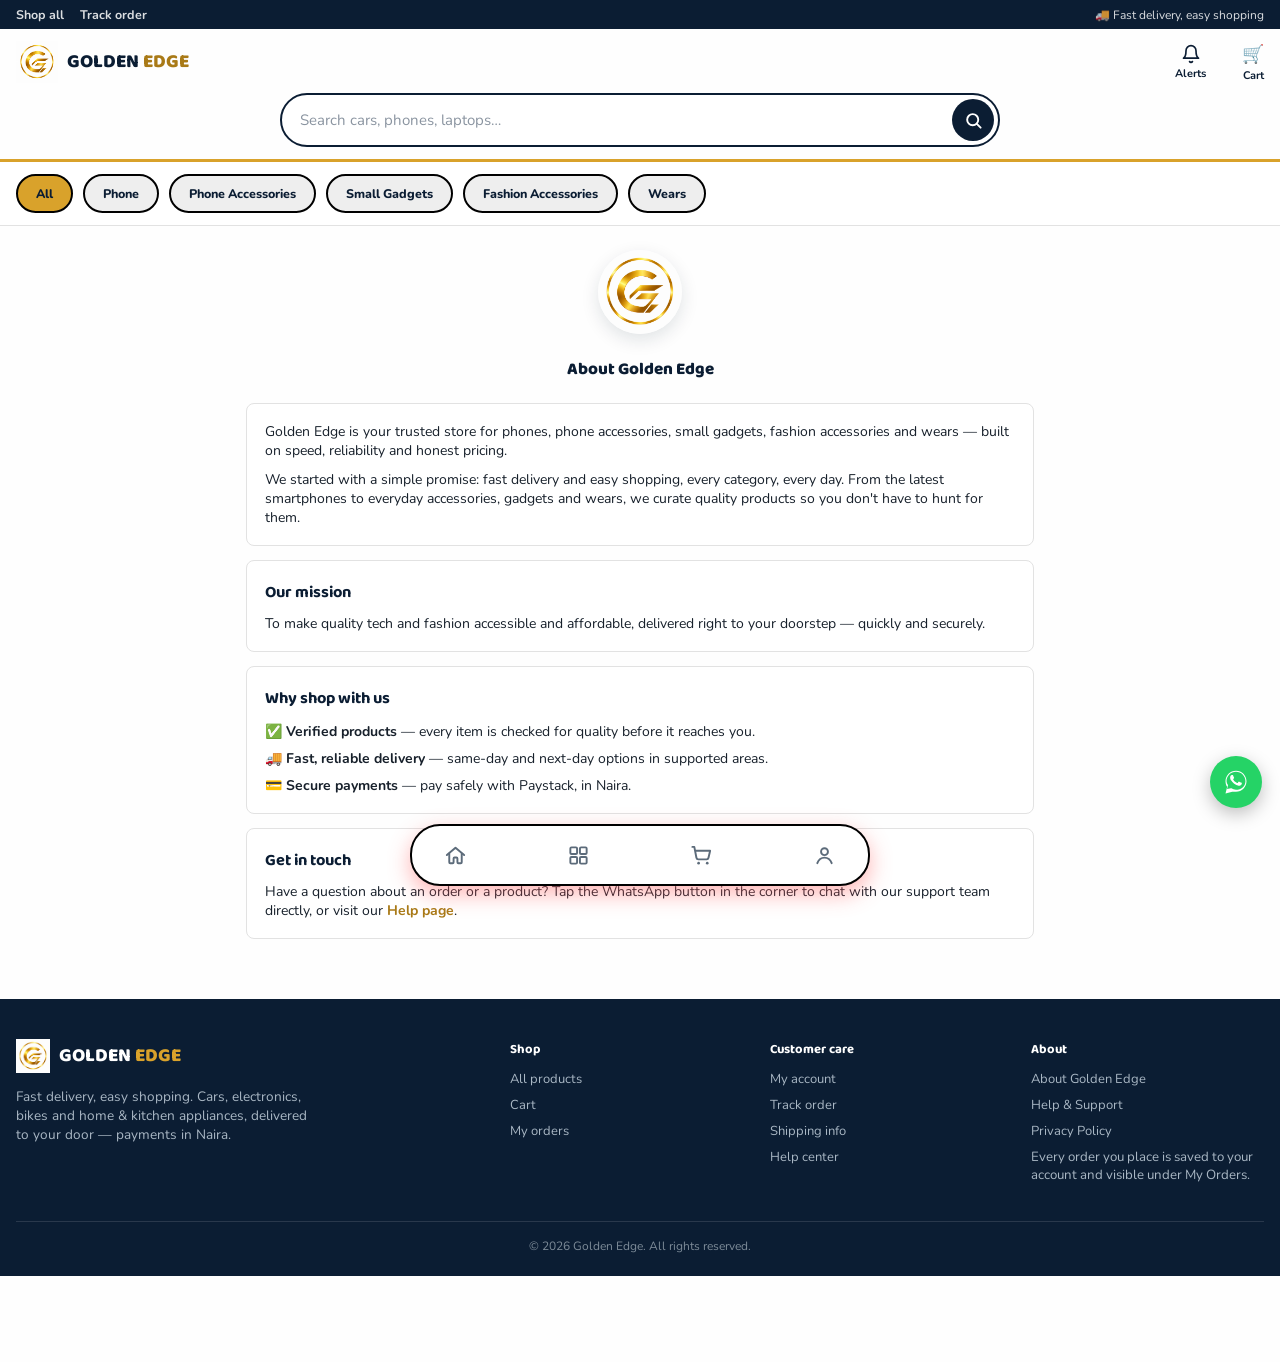
<file: about.html>
<!DOCTYPE html>
<html lang="en">
<head>
<meta charset="UTF-8">
<meta name="viewport" content="width=device-width, initial-scale=1.0">
<title>About — Golden Edge</title>
<meta name="description" content="About Golden Edge — fast delivery, easy shopping for phones, phone accessories, small gadgets, fashion accessories and wears.">
<link rel="icon" href="assets/logo.png">
<link rel="stylesheet" href="css/style.css">
</head>
<body>

<div id="splashScreen" class="splash-screen">
  <img src="assets/loading.png" alt="Golden Edge — Fast delivery, easy shopping">
  <div class="splash-spinner"></div>
  <div class="splash-text">Golden Edge</div>
</div>

<div id="site-header"></div>

<main class="orders-wrap">
  <div style="text-align:center;margin-bottom:20px;">
    <img src="assets/logo.png" alt="Golden Edge logo" style="width:84px;height:84px;border-radius:50%;margin:0 auto 10px;box-shadow:var(--shadow);">
    <h2 class="section-title" style="justify-content:center;">About Golden Edge</h2>
  </div>

  <div class="order-card">
    <p style="margin:0 0 10px;">Golden Edge is your trusted store for phones, phone accessories, small gadgets, fashion accessories and wears — built on speed, reliability and honest pricing.</p>
    <p style="margin:0;">We started with a simple promise: fast delivery and easy shopping, every category, every day. From the latest smartphones to everyday accessories, gadgets and wears, we curate quality products so you don't have to hunt for them.</p>
  </div>

  <div class="order-card">
    <h3 style="margin:0 0 8px;color:var(--navy);">Our mission</h3>
    <p style="margin:0;">To make quality tech and fashion accessible and affordable, delivered right to your doorstep — quickly and securely.</p>
  </div>

  <div class="order-card">
    <h3 style="margin:0 0 10px;color:var(--navy);">Why shop with us</h3>
    <p style="margin:0 0 8px;"><strong>✅ Verified products</strong> — every item is checked for quality before it reaches you.</p>
    <p style="margin:0 0 8px;"><strong>🚚 Fast, reliable delivery</strong> — same-day and next-day options in supported areas.</p>
    <p style="margin:0;"><strong>💳 Secure payments</strong> — pay safely with Paystack, in Naira.</p>
  </div>

  <div class="order-card">
    <h3 style="margin:0 0 8px;color:var(--navy);">Get in touch</h3>
    <p style="margin:0;">Have a question about an order or a product? Tap the WhatsApp button in the corner to chat with our support team directly, or visit our <a href="help.html" style="color:var(--gold-dark);font-weight:700;">Help page</a>.</p>
  </div>
</main>

<footer class="site-footer" id="site-footer"></footer>

<script src="js/config.js"></script>
<script src="js/countries.js"></script>
<script src="js/store.js"></script>
<script src="js/auth.js"></script>
<script src="js/main.js"></script>
</body>
</html>
</file>
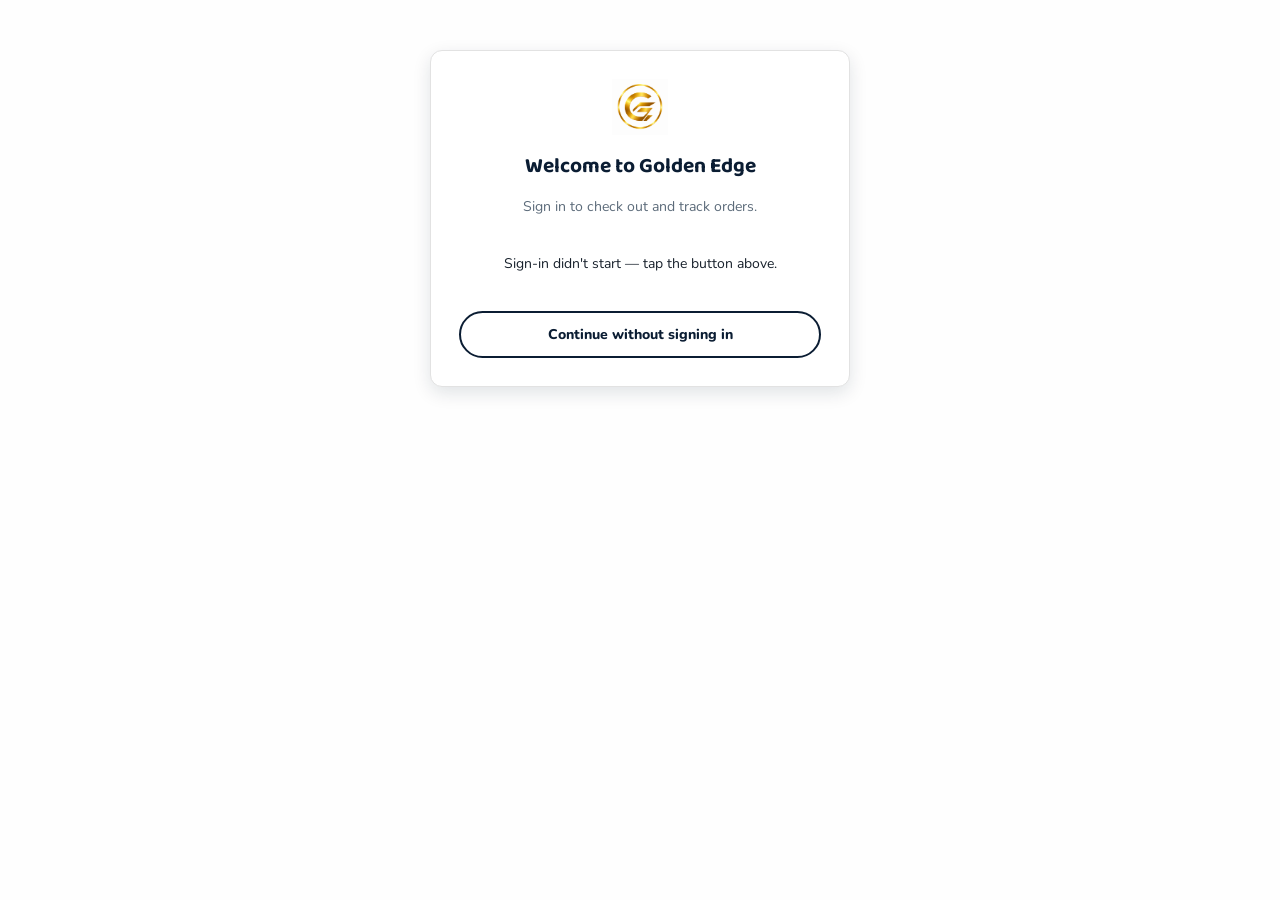
<file: account.html>
<!DOCTYPE html>
<html lang="en">
<head>
<meta charset="UTF-8">
<meta name="viewport" content="width=device-width, initial-scale=1.0">
<title>My Account — Golden Edge</title>
<link rel="icon" href="assets/logo.png">
<link rel="stylesheet" href="css/style.css">
<style>
  .account-wrap{max-width:820px;margin:24px auto 10px;padding:0 16px;}
  .account-profile{display:flex;align-items:center;gap:16px;background:#fff;border:1px solid var(--border);border-radius:var(--radius);padding:22px;flex-wrap:wrap;}
  .account-profile .avatar-circle{width:56px;height:56px;font-size:24px;}
  .account-profile .name{font-family:'Baloo 2';font-size:1.2rem;color:var(--navy);margin:0;}
  .account-profile .email{color:var(--slate);font-size:.88rem;}
  .account-profile .profile-actions{display:flex; gap:8px; margin-left:auto;}
  .account-links{display:grid;grid-template-columns:repeat(auto-fit,minmax(160px,1fr));gap:14px;margin-top:18px;}
  .account-link-card{background:#fff;border:1px solid var(--border);border-radius:var(--radius);padding:18px;text-align:center;display:flex;flex-direction:column;align-items:center;gap:8px;}
  .account-link-card .ic{font-size:22px;}
  .account-link-card .label{font-weight:700;color:var(--navy);font-size:.9rem;}
  .edit-profile-panel{background:#fff;border:1px solid var(--border);border-radius:var(--radius);padding:22px;margin-top:16px;}
  .edit-photo-picker{display:flex;align-items:center;gap:14px;margin-bottom:18px;}
  .edit-photo-preview{
    width:64px;height:64px;border-radius:50%;background:var(--gold-light);border:2px solid var(--border);
    display:flex;align-items:center;justify-content:center;overflow:hidden;font-size:22px;color:var(--navy);font-family:'Baloo 2';flex-shrink:0;
  }
  .edit-photo-preview img{width:100%;height:100%;object-fit:cover;}
  .edit-error{color:var(--danger);font-size:.82rem;margin-top:-8px;margin-bottom:14px;display:none;}
  .edit-error.show{display:block;}
</style>
</head>
<body>

<div id="splashScreen" class="splash-screen">
  <img src="assets/loading.png" alt="Golden Edge — Fast delivery, easy shopping">
  <div class="splash-spinner"></div>
  <div class="splash-text">Golden Edge</div>
</div>

<div id="site-header"></div>

<main class="account-wrap">
  <h2 class="section-title" id="account-title">👤 My account</h2>

  <div class="account-profile" id="account-profile"></div>

  <div class="edit-profile-panel hidden" id="edit-profile-panel">
    <h3 style="margin-top:0;font-size:16px;">Edit profile</h3>
    <form id="edit-profile-form">
      <div class="edit-photo-picker">
        <div class="edit-photo-preview" id="edit-photo-preview">👤</div>
        <div>
          <input type="file" id="edit-photo-input" accept="image/*">
          <p class="form-hint">Profile picture (optional)</p>
        </div>
      </div>
      <div class="form-field">
        <label for="edit-full-name">Full name</label>
        <input type="text" id="edit-full-name" required>
      </div>
      <div class="form-field">
        <label for="edit-dob">Date of birth (optional)</label>
        <input type="date" id="edit-dob">
      </div>
      <p class="edit-error" id="edit-age-error">You must be at least 15 years old to use Golden Edge.</p>
      <div class="form-field">
        <label for="edit-country">Country (optional)</label>
        <select id="edit-country"></select>
      </div>
      <div class="flex gap-8">
        <button type="submit" class="btn btn-primary">Save changes</button>
        <button type="button" class="btn btn-outline" id="cancel-edit-btn">Cancel</button>
      </div>
    </form>
  </div>

  <div class="account-links">
    <a class="account-link-card" href="orders.html">
      <span class="ic">📦</span>
      <span class="label">My Orders</span>
    </a>
    <a class="account-link-card" href="notifications.html">
      <span class="ic">🔔</span>
      <span class="label">Notifications</span>
    </a>
    <a class="account-link-card" href="cart.html">
      <span class="ic">🛒</span>
      <span class="label">My Cart</span>
    </a>
    <a class="account-link-card" href="products.html">
      <span class="ic">🛍️</span>
      <span class="label">Shop all</span>
    </a>
  </div>
</main>

<section class="grid-wrap">
  <h2 class="section-title">🛍️ Goods you might like</h2>
  <div class="product-grid" id="account-goods-grid"></div>
</section>

<footer class="site-footer" id="site-footer"></footer>

<script src="js/config.js"></script>
<script src="js/countries.js"></script>
<script src="js/store.js"></script>
<script src="js/auth.js"></script>
<script src="js/main.js"></script>
<script>
  const accountUser = Auth.requireLogin();
  let editPictureData = "";

  function renderProfile() {
    const user = Auth.currentUser();
    if (!user) return;
    const countryInfo = user.country ? getCountryByName(user.country) : null;
    const firstName = (user.name || user.email.split("@")[0]).trim().split(" ")[0];
    document.getElementById("account-title").textContent = `👋 Hi, ${firstName}`;
    document.getElementById("account-profile").innerHTML = `
      ${renderAvatar(user)}
      <div>
        <p class="name">${user.name}</p>
        <div class="email">${user.email}</div>
        ${user.country ? `<div class="email">🌍 ${user.country}${countryInfo ? ` (${countryInfo.dial})` : ""}</div>` : ""}
        ${user.dob ? `<div class="email">🎂 ${new Date(user.dob).toLocaleDateString()}</div>` : ""}
      </div>
      <div class="profile-actions">
        <button class="btn btn-outline btn-sm" id="edit-profile-btn">Edit profile</button>
        <button class="btn btn-outline btn-sm" id="sign-out-btn">Sign out</button>
      </div>
    `;
    document.getElementById("sign-out-btn")?.addEventListener("click", Auth.signOut);
    document.getElementById("edit-profile-btn")?.addEventListener("click", openEditProfile);
  }

  function populateCountrySelect() {
    const select = document.getElementById("edit-country");
    select.innerHTML = `<option value="">Not set</option>` + AFRICAN_COUNTRIES.map(c => `<option value="${c.name}">${c.name} (${c.dial})</option>`).join("");
  }

  function openEditProfile() {
    const user = Auth.currentUser();
    if (!user) return;
    document.getElementById("edit-full-name").value = user.name || "";
    document.getElementById("edit-dob").value = user.dob || "";
    document.getElementById("edit-country").value = user.country || "";
    editPictureData = user.picture || "";
    document.getElementById("edit-photo-preview").innerHTML = editPictureData
      ? `<img src="${editPictureData}" alt="Profile preview">`
      : "👤";
    document.getElementById("edit-age-error").classList.remove("show");
    document.getElementById("edit-profile-panel").classList.remove("hidden");
    document.getElementById("edit-profile-panel").scrollIntoView({ behavior: "smooth", block: "center" });
  }

  document.getElementById("cancel-edit-btn").addEventListener("click", () => {
    document.getElementById("edit-profile-panel").classList.add("hidden");
  });

  document.getElementById("edit-photo-input").addEventListener("change", (e) => {
    const file = e.target.files[0];
    if (!file) return;
    const reader = new FileReader();
    reader.onload = () => {
      const img = new Image();
      img.onload = () => {
        const maxSide = 300;
        const scale = Math.min(1, maxSide / Math.max(img.width, img.height));
        const canvas = document.createElement("canvas");
        canvas.width = Math.round(img.width * scale);
        canvas.height = Math.round(img.height * scale);
        const ctx = canvas.getContext("2d");
        ctx.drawImage(img, 0, 0, canvas.width, canvas.height);
        editPictureData = canvas.toDataURL("image/jpeg", 0.85);
        document.getElementById("edit-photo-preview").innerHTML = `<img src="${editPictureData}" alt="Profile preview">`;
      };
      img.src = reader.result;
    };
    reader.readAsDataURL(file);
  });

  document.getElementById("edit-profile-form").addEventListener("submit", (e) => {
    e.preventDefault();
    const form = e.target;
    if (!form.checkValidity()) {
      form.reportValidity();
      return;
    }
    const dob = document.getElementById("edit-dob").value;
    const age = dob ? Auth.calculateAge(dob) : null;
    const ageError = document.getElementById("edit-age-error");
    if (dob && (age === null || age < MIN_SIGNUP_AGE)) {
      ageError.classList.add("show");
      return;
    }
    ageError.classList.remove("show");

    Auth.completeProfile({
      fullName: document.getElementById("edit-full-name").value.trim(),
      picture: editPictureData,
      dob: dob,
      country: document.getElementById("edit-country").value
    });

    document.getElementById("edit-profile-panel").classList.add("hidden");
    renderProfile();
    Toast.show("Profile updated");
  });

  populateCountrySelect();
  renderProfile();
  renderGoodsGrid("account-goods-grid", { limit: 10 });
</script>
</body>
</html>
</file>
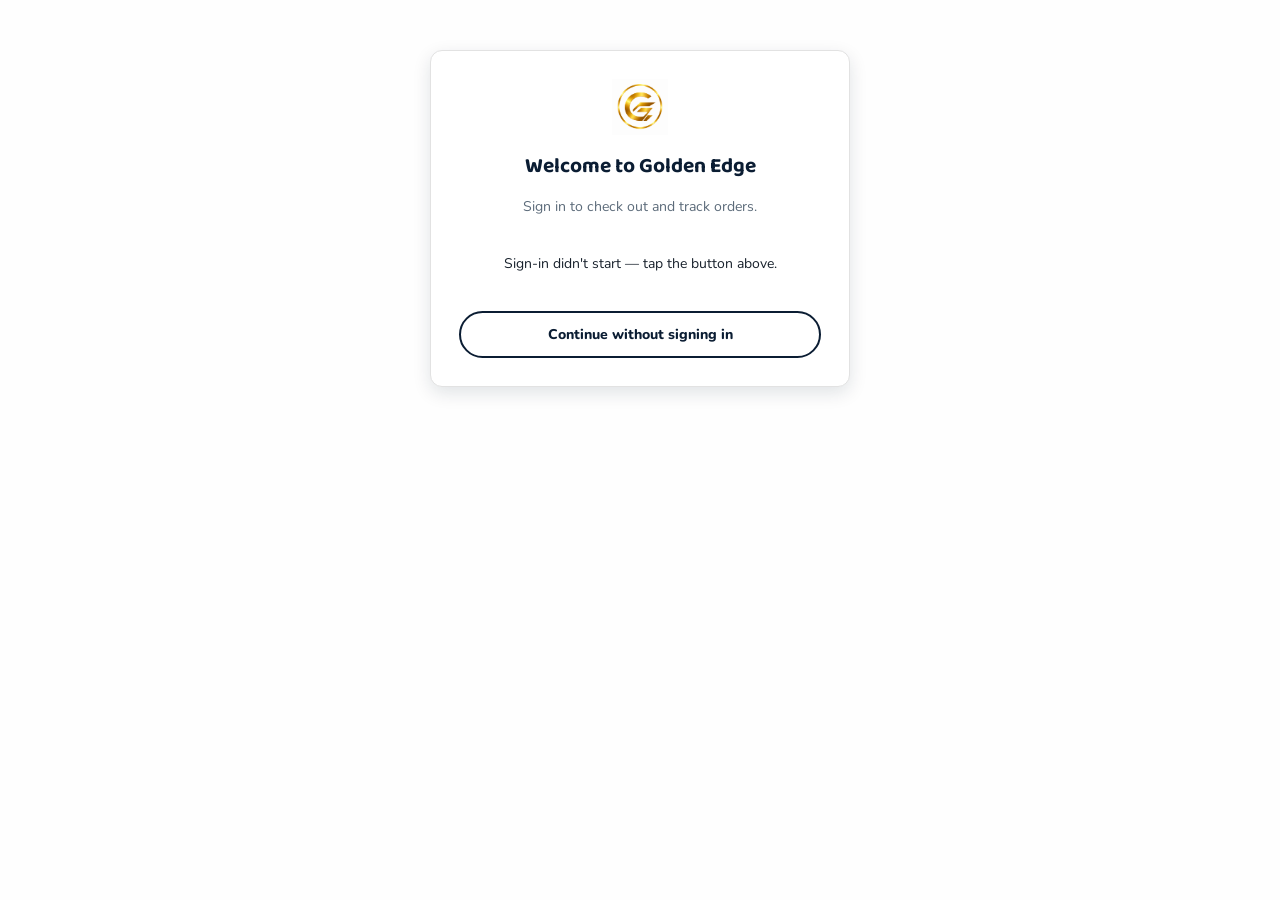
<file: cart.html>
<!DOCTYPE html>
<html lang="en">
<head>
<meta charset="UTF-8">
<meta name="viewport" content="width=device-width, initial-scale=1.0">
<title>Your Cart — Golden Edge</title>
<link rel="icon" href="assets/logo.png">
<link rel="stylesheet" href="css/style.css">
<style>
  .cart-select-all{display:flex;align-items:center;gap:10px;padding-bottom:12px;margin-bottom:10px;border-bottom:1px solid var(--border);font-size:13px;font-weight:700;color:var(--navy);}
  .cart-select-all input{width:19px;height:19px;accent-color:var(--gold-dark);cursor:pointer;}
  .cart-line-check{width:19px;height:19px;accent-color:var(--gold-dark);cursor:pointer;flex-shrink:0;margin-top:2px;}
</style>
</head>
<body>

<div id="splashScreen" class="splash-screen">
  <img src="assets/loading.png" alt="Golden Edge — Fast delivery, easy shopping">
  <div class="splash-spinner"></div>
  <div class="splash-text">Golden Edge</div>
</div>

<div id="site-header"></div>

<main class="checkout-wrap">
  <div style="grid-column:1/-1;">
    <h2 class="section-title">🛒 Review your order</h2>
    <div class="price-timer">Goods price will be updated in <span id="priceTimer" class="timer"></span></div>
  </div>

  <div class="checkout-panel">
    <label class="cart-select-all" id="select-all-row">
      <input type="checkbox" id="select-all-checkbox">
      <span>Select all items</span>
    </label>
    <div id="cart-lines"></div>
    <div id="cart-empty" class="empty-state hidden">
      <h3>Your cart is empty</h3>
      <p>Browse the shop to find something you'll love.</p>
      <a href="products.html" class="btn btn-primary mt-24">Start shopping</a>
    </div>
  </div>

  <div class="checkout-panel" id="summary-panel">
    <h3>🧾 Order summary</h3>
    <p class="form-hint" id="selection-note" style="margin-bottom:10px;"></p>
    <div class="order-line"><span class="name">Subtotal (selected items)</span><span class="mono" id="sum-subtotal">—</span></div>
    <div class="order-line"><span class="name">Shipping fee</span><span class="mono" id="sum-shipping">—</span></div>
    <div class="order-line order-line-total"><span>Total</span><span class="mono" id="sum-total">—</span></div>
    <a href="checkout.html" class="btn btn-primary btn-block mt-24" id="checkout-btn">Proceed to checkout</a>
  </div>
</main>

<section class="grid-wrap">
  <h2 class="section-title">🛍️ More goods to explore</h2>
  <div class="product-grid" id="cart-goods-grid"></div>
</section>

<footer class="site-footer" id="site-footer"></footer>

<script src="js/config.js"></script>
<script src="js/countries.js"></script>
<script src="js/store.js"></script>
<script src="js/auth.js"></script>
<script src="js/main.js"></script>
<script>startFlashCountdown("priceTimer");</script>
<script>
  const cartUser = Auth.requireLogin();

  function lineHTML(line) {
    const p = line.product;
    const colorAttr = line.color ? `, ${JSON.stringify(line.color)}` : ", null";
    return `
      <div class="cart-line" data-id="${p.id}">
        <div class="cart-line-top">
          <input type="checkbox" class="cart-line-check" ${line.selected ? "checked" : ""} onchange="toggleSelected('${p.id}', this.checked${colorAttr})" aria-label="Include ${p.name} in checkout">
          <img src="${p.image}" alt="${p.name}">
          <div class="cart-line-info">
            <div class="name">${p.name}</div>
            <div class="text-slate" style="font-size:.8rem;">${p.category}${line.color ? ` · Color: ${line.color}` : ""}</div>
            <div class="mono" style="margin-top:4px;color:var(--navy);font-weight:700;">${formatMoney(p.price)}</div>
          </div>
        </div>
        <div class="cart-line-actions">
          <input type="number" min="0" max="${p.stock}" class="qty-input" value="${line.qty}" onchange="setQty('${p.id}', this.value${colorAttr})" aria-label="Quantity for ${p.name}">
          <button type="button" class="btn btn-outline btn-sm" onclick="removeLine('${p.id}'${colorAttr})" aria-label="Remove ${p.name} from cart">🗑 Remove</button>
        </div>
      </div>
    `;
  }

  function render() {
    const lines = DB.cartWithDetails();
    const selectedLines = lines.filter(l => l.selected);
    const linesEl = document.getElementById("cart-lines");
    const emptyEl = document.getElementById("cart-empty");
    const checkoutBtn = document.getElementById("checkout-btn");
    const selectAllRow = document.getElementById("select-all-row");
    const selectAllCheckbox = document.getElementById("select-all-checkbox");

    if (lines.length === 0) {
      linesEl.innerHTML = "";
      emptyEl.classList.remove("hidden");
      checkoutBtn.classList.add("hidden");
      selectAllRow.classList.add("hidden");
    } else {
      emptyEl.classList.add("hidden");
      selectAllRow.classList.remove("hidden");
      linesEl.innerHTML = lines.map(lineHTML).join("");
      selectAllCheckbox.checked = selectedLines.length === lines.length;
    }

    const subtotal = DB.selectedCartSubtotal();
    const shipping = selectedLines.length ? DB.getShippingFee(cartUser && cartUser.country) : 0;
    const total = subtotal + shipping;

    document.getElementById("sum-subtotal").textContent = formatMoney(subtotal);
    document.getElementById("sum-shipping").textContent = shipping === 0 && selectedLines.length ? "FREE" : formatMoney(shipping);
    document.getElementById("sum-total").textContent = formatMoney(total);

    const noteEl = document.getElementById("selection-note");
    if (lines.length === 0) {
      noteEl.textContent = "";
    } else if (selectedLines.length === 0) {
      noteEl.textContent = "No items selected — tick the box next to an item to include it.";
    } else {
      noteEl.textContent = `${selectedLines.length} of ${lines.length} item${lines.length === 1 ? "" : "s"} selected.`;
    }

    if (lines.length > 0) {
      checkoutBtn.classList.remove("hidden");
      if (selectedLines.length === 0) {
        checkoutBtn.textContent = "Select items to checkout";
        checkoutBtn.setAttribute("aria-disabled", "true");
        checkoutBtn.style.pointerEvents = "none";
        checkoutBtn.style.opacity = ".5";
      } else {
        checkoutBtn.textContent = `Proceed to checkout — ${formatMoney(total)}`;
        checkoutBtn.removeAttribute("aria-disabled");
        checkoutBtn.style.pointerEvents = "";
        checkoutBtn.style.opacity = "";
      }
    }

    refreshCartCount();
  }

  function toggleSelected(id, checked, color) {
    DB.setLineSelected(id, color, checked);
    render();
  }

  function setQty(id, val, color) {
    DB.updateCartQty(id, parseInt(val, 10) || 0, color);
    render();
  }
  function removeLine(id, color) {
    DB.removeFromCart(id, color);
    render();
  }

  document.getElementById("select-all-checkbox").addEventListener("change", (e) => {
    const checked = e.target.checked;
    DB.getCart().forEach(line => DB.setLineSelected(line.productId, line.color, checked));
    render();
  });

  render();

  renderGoodsGrid("cart-goods-grid", {
    limit: 10,
    excludeIds: DB.getCart().map(line => line.productId)
  });
</script>
</body>
</html>
</file>
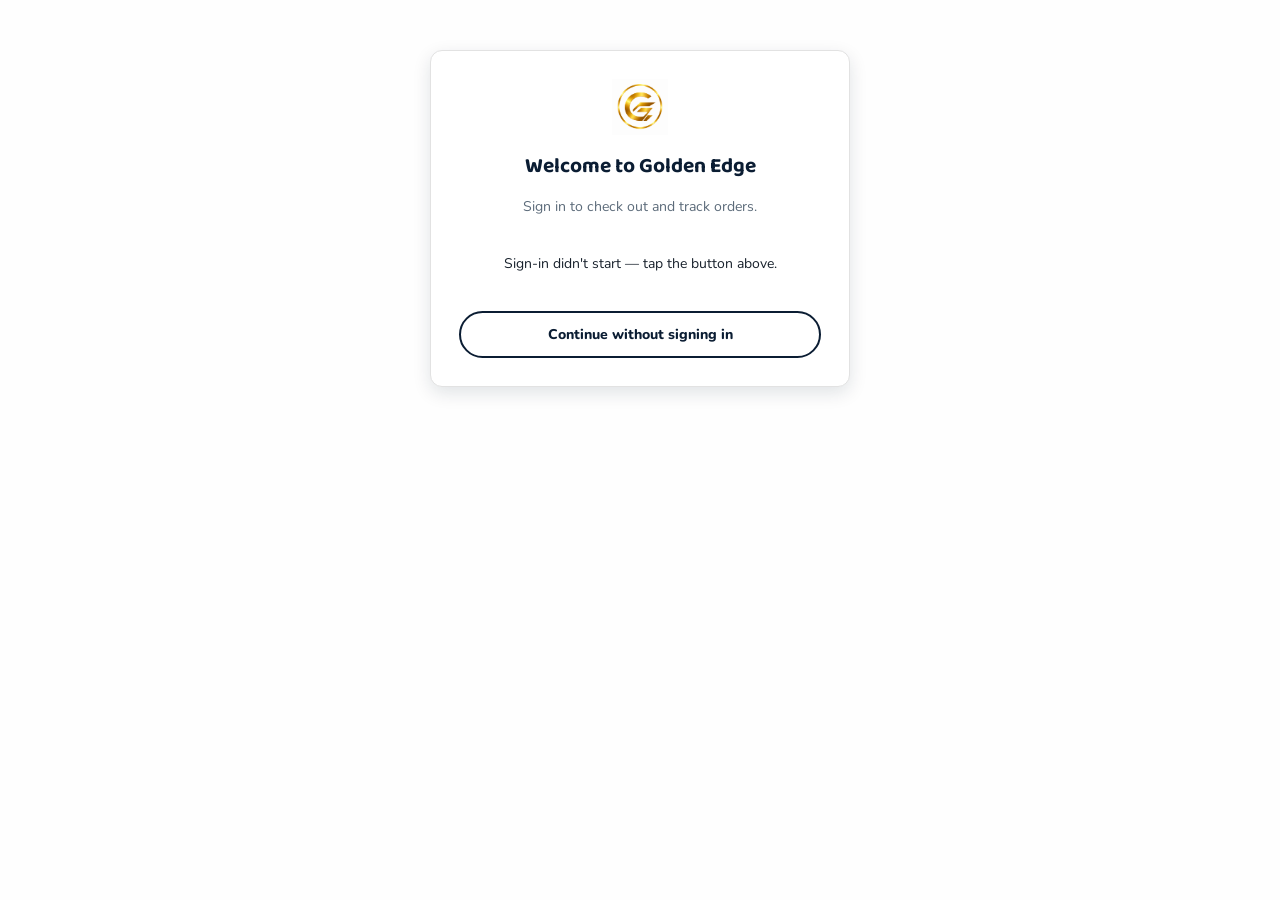
<file: checkout.html>
<!DOCTYPE html>
<html lang="en">
<head>
<meta charset="UTF-8">
<meta name="viewport" content="width=device-width, initial-scale=1.0">
<title>Checkout — Golden Edge</title>
<link rel="icon" href="assets/logo.png">
<link rel="stylesheet" href="css/style.css">
</head>
<body>

<div id="splashScreen" class="splash-screen">
  <img src="assets/loading.png" alt="Golden Edge — Fast delivery, easy shopping">
  <div class="splash-spinner"></div>
  <div class="splash-text">Golden Edge</div>
</div>

<div id="site-header"></div>

<main class="checkout-wrap">
  <div style="grid-column:1/-1;">
    <h2 class="section-title">💳 Checkout</h2>
    <div class="price-timer">Goods price will be updated in <span id="priceTimer" class="timer"></span></div>
  </div>

  <div class="checkout-panel">
    <h3>📦 Delivery details</h3>
    <form id="checkout-form">
      <div class="form-field">
        <label for="country">Country</label>
        <select id="country" required>
          <option value="" disabled selected>Select your country</option>
        </select>
      </div>
      <div class="form-field">
        <label for="email">Email (for your receipt)</label>
        <input type="email" id="email" required>
      </div>
      <div class="form-field">
        <label for="state">State</label>
        <select id="state" required disabled>
          <option value="" disabled selected>Select a country first</option>
        </select>
        <input type="text" id="state-text" class="hidden" placeholder="Enter your state / region">
      </div>
      <div class="form-field">
        <label for="lga">Local Government</label>
        <select id="lga" required disabled>
          <option value="" disabled selected>Select a state first</option>
        </select>
        <input type="text" id="lga-text" class="hidden" placeholder="Enter your city / local area">
      </div>
      <div class="form-field">
        <label for="address">Home address</label>
        <textarea id="address" rows="3" required placeholder="Street address, house number, landmark…"></textarea>
      </div>
      <div class="form-field">
        <label for="full-name">Full name</label>
        <input type="text" id="full-name" required>
      </div>
      <div class="form-field">
        <label for="phone">Phone number</label>
        <div style="display:flex; gap:8px;">
          <span id="phone-dial-code" class="mono" style="flex-shrink:0; background:var(--gold-light); border:1px solid var(--border); border-radius:6px; padding:0 12px; display:flex; align-items:center; font-weight:700; color:var(--navy);">+___</span>
          <input type="tel" id="phone" required style="flex:1;">
        </div>
      </div>
      <div class="form-field">
        <label for="whatsapp" style="display:flex;align-items:center;justify-content:space-between;gap:8px;">
          <span>WhatsApp number</span>
          <span style="display:flex;align-items:center;gap:5px;font-weight:600;color:var(--slate);font-size:12px;cursor:pointer;">
            <input type="checkbox" id="whatsapp-same" style="width:15px;height:15px;accent-color:var(--gold-dark);"> Same as phone
          </span>
        </label>
        <div style="display:flex; gap:8px;">
          <span id="whatsapp-dial-code" class="mono" style="flex-shrink:0; background:var(--gold-light); border:1px solid var(--border); border-radius:6px; padding:0 12px; display:flex; align-items:center; font-weight:700; color:var(--navy);">+___</span>
          <input type="tel" id="whatsapp" required style="flex:1;">
        </div>
        <p class="form-hint">Country code is set from the country you picked above.</p>
      </div>
    </form>
  </div>

  <div class="checkout-panel">
    <h3>🧾 Order summary</h3>
    <div id="summary-lines" style="font-size:.86rem;margin-bottom:10px;"></div>
    <div class="order-line"><span class="name">Subtotal</span><span class="mono" id="sum-subtotal">—</span></div>
    <div class="order-line"><span class="name">Shipping fee</span><span class="mono" id="sum-shipping">—</span></div>
    <div class="order-line order-line-total"><span>Total</span><span class="mono" id="sum-total">—</span></div>
    <p class="form-hint" id="charge-note" style="margin-top:6px;"></p>
    <button class="btn btn-primary btn-block mt-24" id="pay-btn">Pay</button>
    <p class="form-hint center mt-24">Payments are processed securely by Paystack. Golden Edge never sees your card details.</p>
  </div>
</main>

<div class="processing-overlay" id="processing-overlay">
  <div class="splash-spinner"></div>
  <div class="splash-text">Opening secure Paystack checkout…</div>
</div>

<footer class="site-footer" id="site-footer"></footer>

<script src="js/config.js"></script>
<script src="js/countries.js"></script>
<script src="js/store.js"></script>
<script src="js/auth.js"></script>
<script src="js/main.js"></script>
<script>startFlashCountdown("priceTimer");</script>
<script src="https://js.paystack.co/v1/inline.js"></script>
<script>
  const user = Auth.requireLogin();

  function selectedCountry() {
    return document.getElementById("country").value || "";
  }

  function renderSummary() {
    const lines = DB.selectedCartWithDetails();
    if (lines.length === 0) {
      window.location.href = "cart.html";
      return;
    }
    document.getElementById("summary-lines").innerHTML = lines.map(l => `
      <div class="flex" style="justify-content:space-between;padding:6px 0;">
        <span>${l.product.name}${l.color ? ` (${l.color})` : ""} × ${l.qty}</span>
        <span class="mono">${formatMoney(l.product.price * l.qty)}</span>
      </div>
    `).join("");
    const subtotal = DB.selectedCartSubtotal();
    const shipping = DB.getShippingFee(selectedCountry());
    document.getElementById("sum-subtotal").textContent = formatMoney(subtotal);
    document.getElementById("sum-shipping").textContent = shipping === 0 ? "FREE" : formatMoney(shipping);
    document.getElementById("sum-total").textContent = formatMoney(subtotal + shipping);
    document.getElementById("charge-note").textContent = `You'll be charged ${formatMoney(subtotal + shipping)} via Paystack.`;
  }

  if (user) {
    document.getElementById("email").value = user.email;
    document.getElementById("full-name").value = user.name || "";
  }

  /** Populates the country dropdown once, defaulting to the shopper's
   *  profile country (set at sign-up) if they have one — but they can
   *  change it here, and everything below (state, local government,
   *  dial codes, shipping fee) follows whatever is picked on THIS page. */
  function setupCountryField() {
    const countrySelect = document.getElementById("country");
    countrySelect.innerHTML = `<option value="" disabled ${user && user.country ? "" : "selected"}>Select your country</option>` +
      AFRICAN_COUNTRIES.map(c => `<option value="${c.name}" ${user && user.country === c.name ? "selected" : ""}>${c.name}</option>`).join("");
    countrySelect.addEventListener("change", () => {
      setupDialCodes();
      setupStateField();
      renderSummary();
    });
    if (user && user.country) { setupDialCodes(); setupStateField(); }
  }

  /** Sets both dial-code chips from the country picked above. */
  function setupDialCodes() {
    const dial = (getCountryByName(selectedCountry()) || {}).dial || "+___";
    document.getElementById("phone-dial-code").textContent = dial;
    document.getElementById("whatsapp-dial-code").textContent = dial;
  }

  /** State dropdown — populated from the country picked above. Falls
   *  back to a free-text field for a country with no predefined list. */
  function setupStateField() {
    const stateSelect = document.getElementById("state");
    const stateText = document.getElementById("state-text");
    const country = selectedCountry();
    const states = country ? STATES_BY_COUNTRY[country] : null;

    stateSelect.disabled = false;
    if (states && states.length) {
      stateSelect.innerHTML = `<option value="" disabled selected>Select your state</option>` +
        states.map(s => `<option value="${s}">${s}</option>`).join("");
      stateSelect.classList.remove("hidden");
      stateSelect.required = true;
      stateText.classList.add("hidden");
      stateText.required = false;
    } else {
      stateSelect.classList.add("hidden");
      stateSelect.required = false;
      stateText.classList.remove("hidden");
      stateText.required = true;
      stateText.value = "";
    }
    setupLgaField(); // reset the LGA/city field whenever the state list changes
  }

  /** Local Government / city dropdown — populated from the state picked
   *  above (Nigeria only, for now). Falls back to a free-text "City /
   *  Local area" field for any state with no LGA list. */
  function setupLgaField() {
    const lgaSelect = document.getElementById("lga");
    const lgaText = document.getElementById("lga-text");
    const country = selectedCountry();
    const state = document.getElementById("state").classList.contains("hidden")
      ? document.getElementById("state-text").value.trim()
      : document.getElementById("state").value;
    const lgas = (country && state && CITIES_BY_STATE[country]) ? CITIES_BY_STATE[country][state] : null;

    if (lgas && lgas.length) {
      lgaSelect.disabled = false;
      lgaSelect.innerHTML = `<option value="" disabled selected>Select your local government</option>` +
        lgas.map(l => `<option value="${l}">${l}</option>`).join("");
      lgaSelect.classList.remove("hidden");
      lgaSelect.required = true;
      lgaText.classList.add("hidden");
      lgaText.required = false;
    } else {
      lgaSelect.disabled = true;
      lgaSelect.classList.add("hidden");
      lgaSelect.required = false;
      lgaText.classList.remove("hidden");
      lgaText.required = !!state; // only required once a state/country is chosen
      lgaText.value = "";
      lgaText.placeholder = state ? "Enter your city / local area" : "Select a state first";
    }
  }

  function getStateValue() {
    const stateSelect = document.getElementById("state");
    const stateText = document.getElementById("state-text");
    return stateSelect.classList.contains("hidden") ? stateText.value.trim() : stateSelect.value;
  }
  function getLgaValue() {
    const lgaSelect = document.getElementById("lga");
    const lgaText = document.getElementById("lga-text");
    return lgaSelect.classList.contains("hidden") ? lgaText.value.trim() : lgaSelect.value;
  }

  document.getElementById("state").addEventListener("change", setupLgaField);
  document.getElementById("state-text").addEventListener("input", setupLgaField);

  /** WhatsApp number — "Same as phone" mirrors the phone field live and
   *  locks WhatsApp's own input so the two can't drift apart by accident. */
  function setupWhatsAppSync() {
    const sameBox = document.getElementById("whatsapp-same");
    const phone = document.getElementById("phone");
    const whatsapp = document.getElementById("whatsapp");
    function sync() {
      if (sameBox.checked) {
        whatsapp.value = phone.value;
        whatsapp.readOnly = true;
      } else {
        whatsapp.readOnly = false;
      }
    }
    sameBox.addEventListener("change", sync);
    phone.addEventListener("input", () => { if (sameBox.checked) whatsapp.value = phone.value; });
  }

  setupCountryField();
  setupWhatsAppSync();

  document.getElementById("pay-btn").addEventListener("click", () => {
    const form = document.getElementById("checkout-form");
    if (!form.checkValidity()) {
      form.reportValidity();
      return;
    }
    const paystackKey = DB.getPaystackPublicKey() || GOLDENEDGE_CONFIG.PAYSTACK_PUBLIC_KEY;
    if (!paystackKey || paystackKey.includes("XXXX")) {
      Toast.show("Add a Paystack public key from Admin → Payment Settings to enable payment.");
      return;
    }

    const subtotal = DB.selectedCartSubtotal();
    const shipping = DB.getShippingFee(selectedCountry());
    const total = subtotal + shipping;
    const email = document.getElementById("email").value;

    const handler = PaystackPop.setup({
      key: paystackKey,
      email: email,
      amount: Math.round(total * 100), // kobo
      currency: GOLDENEDGE_CONFIG.CURRENCY_CODE,
      ref: "GE-" + Date.now(),
      metadata: {
        custom_fields: [
          { display_name: "Customer", variable_name: "customer_name", value: document.getElementById("full-name").value }
        ]
      },
      callback: function (response) {
        document.getElementById("processing-overlay").classList.remove("show");
        const order = {
          id: response.reference,
          customerEmail: email,
          customerName: document.getElementById("full-name").value,
          phone: `${document.getElementById("phone-dial-code").textContent} ${document.getElementById("phone").value}`.trim(),
          whatsapp: `${document.getElementById("whatsapp-dial-code").textContent} ${document.getElementById("whatsapp").value}`.trim(),
          address: document.getElementById("address").value,
          city: getLgaValue(),
          state: getStateValue(),
          country: selectedCountry(),
          items: DB.selectedCartWithDetails().map(l => ({ id: l.product.id, name: l.product.name, price: l.product.price, qty: l.qty, color: l.color || null })),
          subtotal: subtotal,
          shippingFee: shipping,
          total: total,
          status: "paid",
          paystackRef: response.reference,
          createdAt: new Date().toISOString()
        };
        DB.createOrder(order);
        DB.clearSelectedFromCart();
        window.location.href = `order-success.html?order=${encodeURIComponent(order.id)}`;
      },
      onClose: function () {
        document.getElementById("processing-overlay").classList.remove("show");
        Toast.show("Payment window closed");
      }
    });
    document.getElementById("processing-overlay").classList.add("show");
    handler.openIframe();
  });

  renderSummary();
</script>
</body>
</html>
</file>
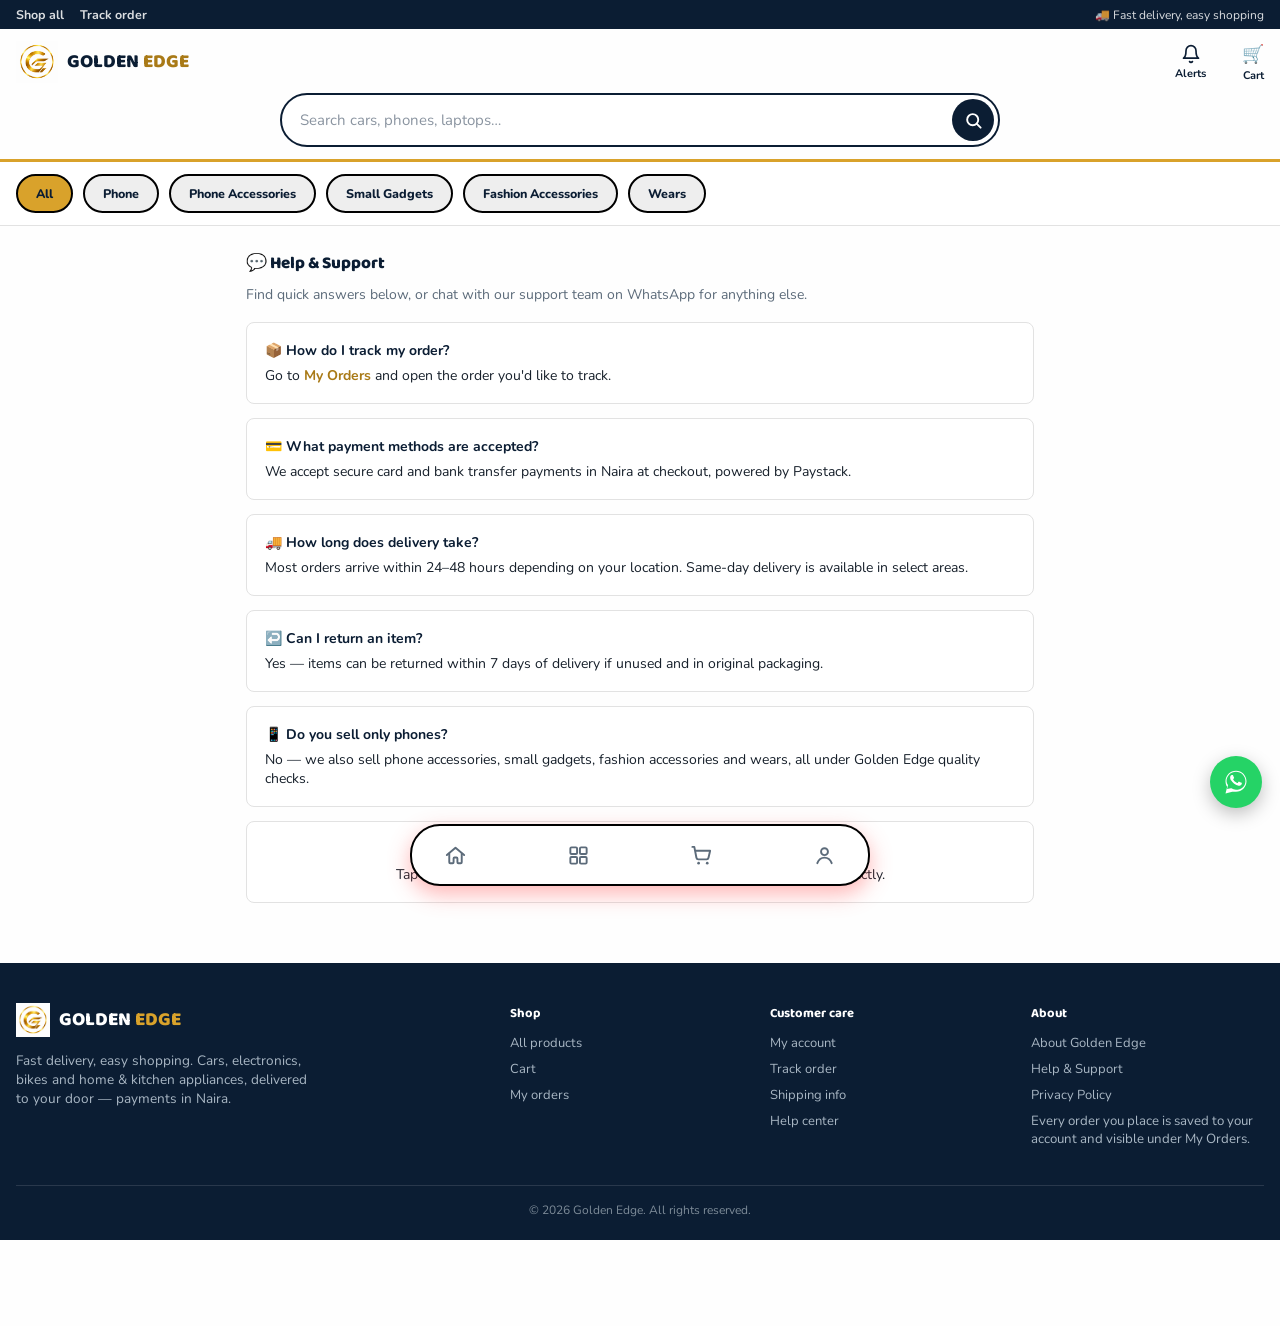
<file: help.html>
<!DOCTYPE html>
<html lang="en">
<head>
<meta charset="UTF-8">
<meta name="viewport" content="width=device-width, initial-scale=1.0">
<title>Help &amp; Support — Golden Edge</title>
<meta name="description" content="Help and support for Golden Edge — order tracking, payments, delivery and returns.">
<link rel="icon" href="assets/logo.png">
<link rel="stylesheet" href="css/style.css">
</head>
<body>

<div id="splashScreen" class="splash-screen">
  <img src="assets/loading.png" alt="Golden Edge — Fast delivery, easy shopping">
  <div class="splash-spinner"></div>
  <div class="splash-text">Golden Edge</div>
</div>

<div id="site-header"></div>

<main class="orders-wrap">
  <h2 class="section-title">💬 Help &amp; Support</h2>
  <p style="margin:-4px 0 18px;color:var(--slate);">Find quick answers below, or chat with our support team on WhatsApp for anything else.</p>

  <div class="order-card">
    <strong style="display:block;margin-bottom:6px;color:var(--navy);">📦 How do I track my order?</strong>
    Go to <a href="orders.html" style="color:var(--gold-dark);font-weight:700;">My Orders</a> and open the order you'd like to track.
  </div>
  <div class="order-card">
    <strong style="display:block;margin-bottom:6px;color:var(--navy);">💳 What payment methods are accepted?</strong>
    We accept secure card and bank transfer payments in Naira at checkout, powered by Paystack.
  </div>
  <div class="order-card">
    <strong style="display:block;margin-bottom:6px;color:var(--navy);">🚚 How long does delivery take?</strong>
    Most orders arrive within 24–48 hours depending on your location. Same-day delivery is available in select areas.
  </div>
  <div class="order-card">
    <strong style="display:block;margin-bottom:6px;color:var(--navy);">↩️ Can I return an item?</strong>
    Yes — items can be returned within 7 days of delivery if unused and in original packaging.
  </div>
  <div class="order-card">
    <strong style="display:block;margin-bottom:6px;color:var(--navy);">📱 Do you sell only phones?</strong>
    No — we also sell phone accessories, small gadgets, fashion accessories and wears, all under Golden Edge quality checks.
  </div>

  <div class="order-card" style="text-align:center;">
    <strong style="display:block;margin-bottom:6px;color:var(--navy);">Still need help?</strong>
    Tap the WhatsApp button in the corner to chat with our support team directly.
  </div>
</main>

<footer class="site-footer" id="site-footer"></footer>

<script src="js/config.js"></script>
<script src="js/countries.js"></script>
<script src="js/store.js"></script>
<script src="js/auth.js"></script>
<script src="js/main.js"></script>
</body>
</html>
</file>
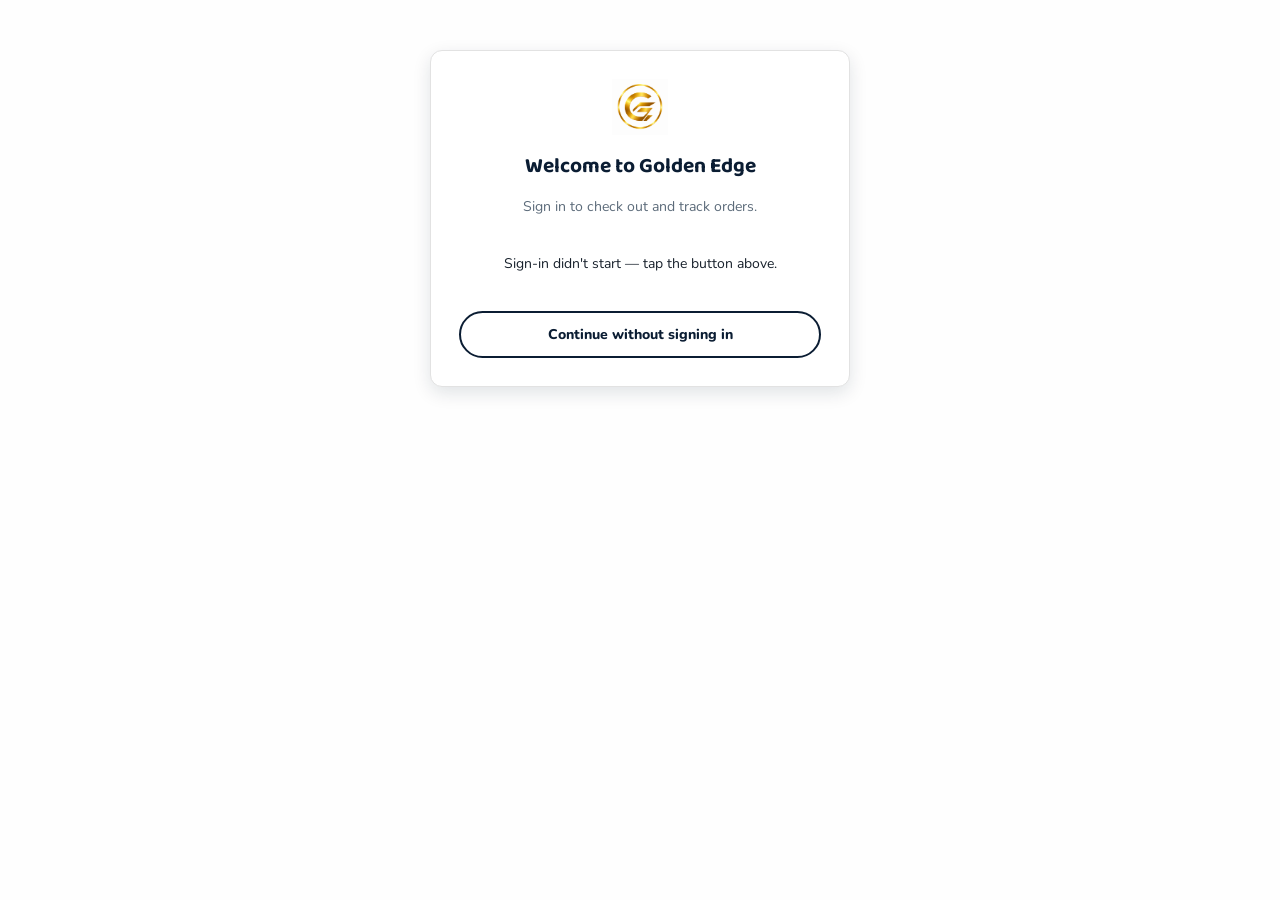
<file: login.html>
<!DOCTYPE html>
<html lang="en">
<head>
<meta charset="UTF-8">
<meta name="viewport" content="width=device-width, initial-scale=1.0">
<title>Sign In — Golden Edge</title>
<link rel="icon" href="assets/logo.png">
<link rel="stylesheet" href="css/style.css">
<style>
  .signin-status{display:flex;flex-direction:column;align-items:center;gap:12px;margin:22px 0;}
  .signin-status .spinner{
    width:34px;height:34px;border-radius:50%;
    border:3px solid var(--border);border-top-color:var(--gold);
    animation:spin 0.9s linear infinite;
  }
  @keyframes spin{to{transform:rotate(360deg);}}
  .signin-retry{display:none;}
  .signin-retry.show{display:block;}
</style>
</head>
<body>

<div id="splashScreen" class="splash-screen">
  <img src="assets/loading.png" alt="Golden Edge — Fast delivery, easy shopping">
  <div class="splash-spinner"></div>
  <div class="splash-text">Golden Edge</div>
</div>

<main>
  <div class="panel center">
    <img src="assets/logo.png" alt="Golden Edge" style="height:56px;margin:0 auto 14px;">
    <h2>Welcome to Golden Edge</h2>
    <p class="sub">Sign in to check out and track orders.</p>

    <div class="signin-status" id="signin-status">
      <div class="spinner"></div>
    </div>

    <div id="google-btn-container" style="display:flex;justify-content:center;margin:18px 0;"></div>

    <p class="signin-retry" id="signin-retry" style="margin-top:0;">Sign-in didn't start — tap the button above.</p>

    <a href="index.html" class="btn btn-outline btn-block mt-24">Continue without signing in</a>
  </div>
</main>

<script src="https://accounts.google.com/gsi/client" async defer></script>
<script src="js/config.js"></script>
<script src="js/countries.js"></script>
<script src="js/store.js"></script>
<script src="js/auth.js"></script>
<script>
  function hideSplash() {
    const el = document.getElementById("splashScreen");
    if (!el) return;
    setTimeout(() => {
      el.classList.add("splash-hide");
      setTimeout(() => el.remove(), 500);
    }, 650);
  }

  // This is the exact value Google's sign-in script checks against your
  // Authorized JavaScript origins list — it should match what's in your
  // browser's address bar, but some local-preview tools can report a
  // different origin internally than what they display. Check this
  // against Google Cloud Console if sign-in keeps failing.
  console.log("GOLDEN EDGE — this page's real origin (what Google checks):", window.location.origin);

  const existingUser = Auth.currentUser();
  const redirectParam = new URLSearchParams(window.location.search).get("redirect");
  if (existingUser) {
    // Already signed in — no need to see the sign-in page at all.
    window.location.href = redirectParam || "index.html";
  }

  function goAfterLogin() {
    window.location.href = redirectParam || "index.html";
  }

  function showRetry() {
    document.getElementById("signin-status").style.display = "none";
    document.getElementById("signin-retry").classList.add("show");
  }

  window.addEventListener("load", () => {
    hideSplash();
    setTimeout(() => {
      Auth.startGoogleSignIn(
        "google-btn-container",
        (response) => { Auth.handleGoogleCredential(response, goAfterLogin); },
        () => { showRetry(); }
      );
    }, 400);
  });
</script>
</body>
</html>
</file>
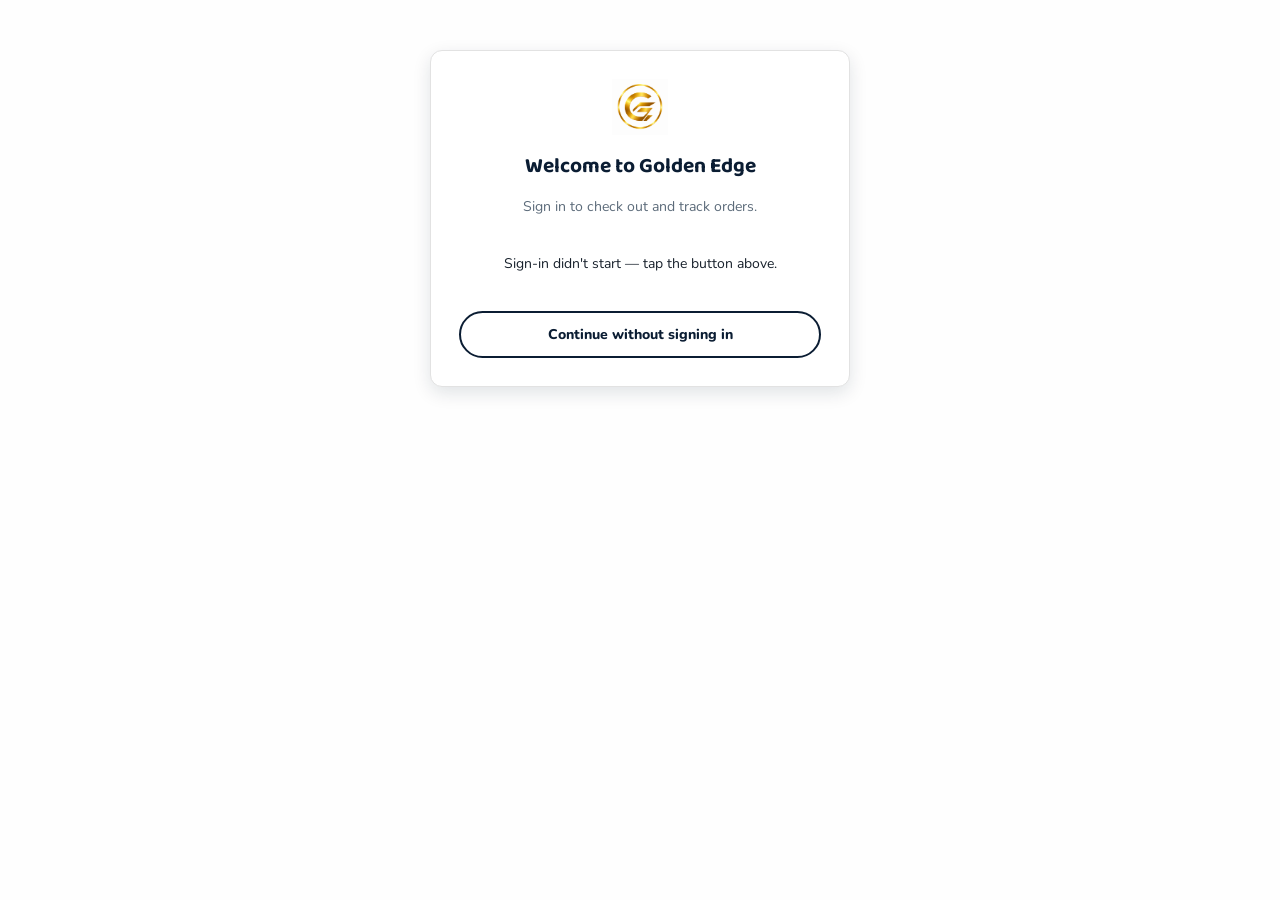
<file: notifications.html>
<!DOCTYPE html>
<html lang="en">
<head>
<meta charset="UTF-8">
<meta name="viewport" content="width=device-width, initial-scale=1.0">
<title>Notifications — Golden Edge</title>
<link rel="icon" href="assets/logo.png">
<link rel="stylesheet" href="css/style.css">
</head>
<body>

<div id="splashScreen" class="splash-screen">
  <img src="assets/loading.png" alt="Golden Edge — Fast delivery, easy shopping">
  <div class="splash-spinner"></div>
  <div class="splash-text">Golden Edge</div>
</div>

<div id="site-header"></div>

<main class="orders-wrap">
  <h2 class="section-title">🔔 Notifications</h2>
  <div id="notif-list"></div>
  <div class="empty-state hidden" id="notif-empty">
    <h3>No notifications yet</h3>
    <p>Announcements from Golden Edge will show up here.</p>
  </div>
</main>

<footer class="site-footer" id="site-footer"></footer>

<script src="js/config.js"></script>
<script src="js/countries.js"></script>
<script src="js/store.js"></script>
<script src="js/auth.js"></script>
<script src="js/main.js"></script>
<script>
  const user = Auth.requireLogin();

  function notifCard(n) {
    return `
      <div class="order-card">
        <div class="order-head">
          <strong>${n.title}</strong>
          <span class="text-slate" style="font-size:.78rem;">${new Date(n.createdAt).toLocaleString()}</span>
        </div>
        <p style="font-size:.88rem;margin:0;">${n.message}</p>
      </div>
    `;
  }

  function render() {
    if (!user) return;
    const notifications = DB.getNotificationsForUser(user.email);
    const list = document.getElementById("notif-list");
    const empty = document.getElementById("notif-empty");
    if (notifications.length === 0) {
      list.innerHTML = "";
      empty.classList.remove("hidden");
    } else {
      empty.classList.add("hidden");
      list.innerHTML = notifications.map(notifCard).join("");
    }
    DB.markAllNotificationsRead(notifications.map(n => n.id));
  }

  render();
</script>
</body>
</html>
</file>
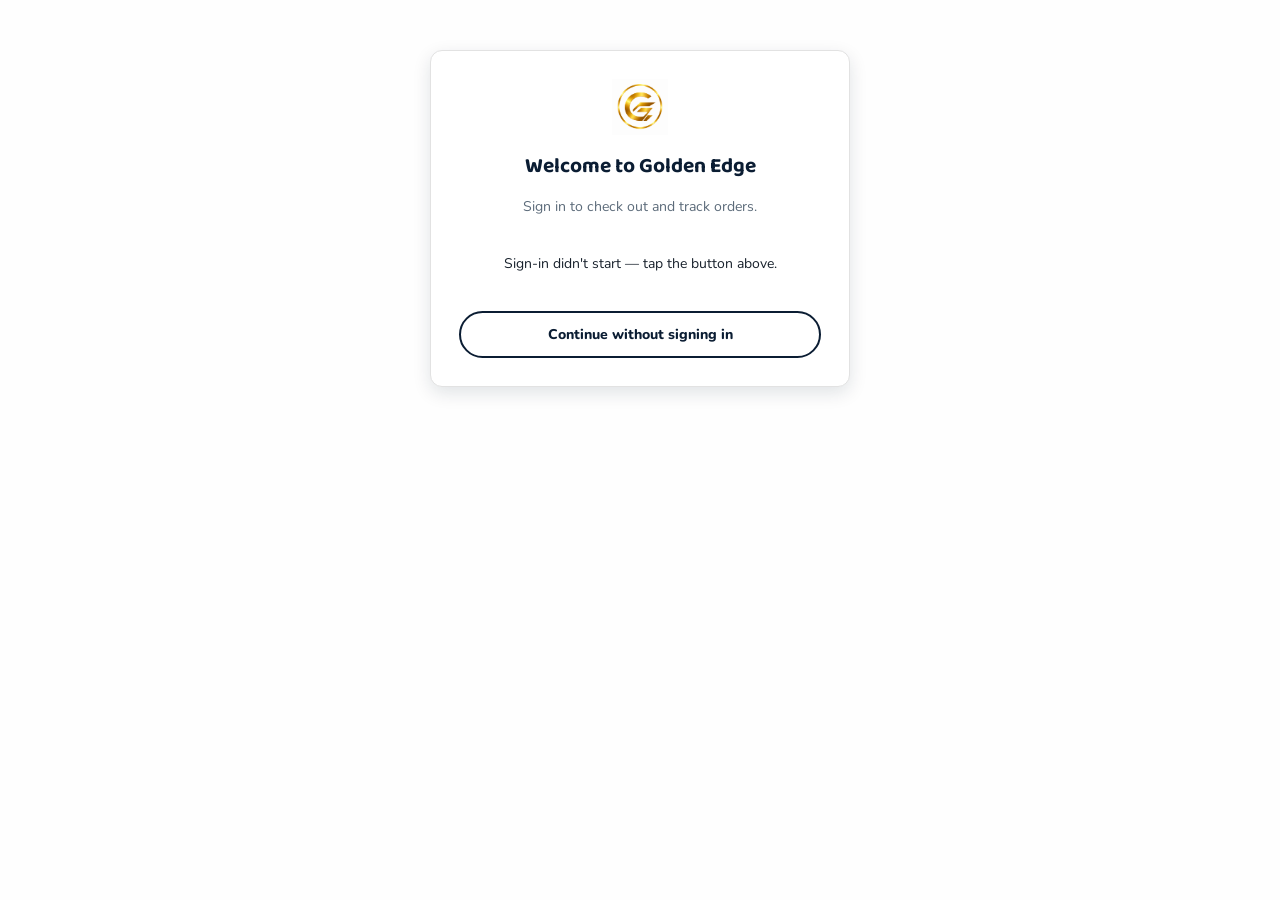
<file: order-success.html>
<!DOCTYPE html>
<html lang="en">
<head>
<meta charset="UTF-8">
<meta name="viewport" content="width=device-width, initial-scale=1.0">
<title>Order Placed — Golden Edge</title>
<link rel="icon" href="assets/logo.png">
<link rel="stylesheet" href="css/style.css">
<style>
  .success-wrap{max-width:480px;margin:36px auto;padding:0 16px;text-align:center;}
  .success-icon{
    width:72px;height:72px;border-radius:50%;background:#e1f5e8;color:var(--green);
    display:flex;align-items:center;justify-content:center;font-size:36px;margin:0 auto 16px;
  }
  .success-wrap h2{margin:0 0 6px;}
  .success-wrap .sub{color:var(--slate);font-size:.9rem;margin-bottom:24px;}
  .order-ref{
    background:#fff;border:1px solid var(--border);border-radius:var(--radius);
    padding:14px 18px;margin-bottom:22px;font-family:'JetBrains Mono',monospace;font-size:.9rem;color:var(--navy);
  }
  .whatsapp-wide-btn{
    display:flex;align-items:center;justify-content:center;gap:12px;
    width:100%;background:#25D366;color:#fff;border:none;border-radius:16px;
    padding:18px 20px;font-family:'Baloo 2';font-size:1.05rem;font-weight:700;
    box-shadow:0 10px 24px rgba(37,211,102,0.35);cursor:pointer;text-decoration:none;
  }
  .whatsapp-wide-btn:hover{filter:brightness(1.04);}
  .whatsapp-wide-btn svg{width:30px;height:30px;flex-shrink:0;}
  .success-note{color:var(--slate);font-size:.82rem;margin-top:14px;}
  .success-links{margin-top:26px;display:flex;flex-direction:column;gap:10px;}
</style>
</head>
<body>

<div id="splashScreen" class="splash-screen">
  <img src="assets/loading.png" alt="Golden Edge — Fast delivery, easy shopping">
  <div class="splash-spinner"></div>
  <div class="splash-text">Golden Edge</div>
</div>

<div id="site-header"></div>

<main class="success-wrap">
  <div class="success-icon">✓</div>
  <h2>Order placed successfully!</h2>
  <p class="sub" id="success-sub">Thank you for shopping with Golden Edge.</p>

  <div class="order-ref" id="order-ref"></div>

  <a href="#" id="whatsapp-order-btn" class="whatsapp-wide-btn" target="_blank" rel="noopener noreferrer">
    <svg viewBox="0 0 32 32"><path fill="#fff" d="M16.001 3C9.373 3 4 8.373 4 15c0 2.386.703 4.607 1.912 6.472L4 29l7.72-1.877A11.94 11.94 0 0 0 16.001 27C22.629 27 28 21.627 28 15S22.629 3 16.001 3zm0 21.818c-1.94 0-3.744-.57-5.26-1.55l-.377-.24-4.583 1.114 1.128-4.47-.246-.394A9.77 9.77 0 0 1 5.182 15c0-5.964 4.855-10.818 10.819-10.818S26.818 9.036 26.818 15 21.965 24.818 16.001 24.818zm5.98-8.132c-.328-.164-1.94-.957-2.241-1.066-.301-.11-.52-.164-.739.164-.219.328-.848 1.066-1.04 1.285-.191.219-.383.246-.71.082-.328-.164-1.386-.51-2.64-1.63-.976-.87-1.635-1.946-1.827-2.274-.191-.328-.02-.505.144-.668.148-.147.328-.383.492-.574.164-.191.219-.328.328-.547.11-.219.055-.41-.027-.574-.082-.164-.739-1.782-1.013-2.44-.267-.64-.539-.553-.739-.563l-.63-.011a1.21 1.21 0 0 0-.876.41c-.301.328-1.15 1.124-1.15 2.741 0 1.617 1.177 3.18 1.341 3.399.164.219 2.318 3.54 5.617 4.964.785.339 1.397.541 1.874.692.787.25 1.503.215 2.07.13.631-.094 1.94-.793 2.213-1.559.273-.766.273-1.422.191-1.559-.082-.137-.301-.219-.629-.383z"/></svg>
    <span>Send my order details on WhatsApp</span>
  </a>
  <p class="success-note">This opens WhatsApp with your order details already filled in — just hit send so we can confirm and start processing it.</p>

  <div class="success-links">
    <a href="orders.html" class="btn btn-outline btn-block">View my orders</a>
    <a href="products.html" class="btn btn-outline btn-block">Continue shopping</a>
  </div>
</main>

<footer class="site-footer" id="site-footer"></footer>

<script src="js/config.js"></script>
<script src="js/countries.js"></script>
<script src="js/store.js"></script>
<script src="js/auth.js"></script>
<script src="js/main.js"></script>
<script>
  const orderId = new URLSearchParams(window.location.search).get("order");
  const order = orderId ? DB.getOrder(orderId) : null;

  if (!order) {
    // No valid order to show — send them somewhere useful instead of a
    // blank confirmation page.
    window.location.href = "orders.html";
  } else {
    document.getElementById("order-ref").textContent = `Order ID: ${order.id}`;
    document.getElementById("success-sub").textContent = `Thanks, ${order.customerName.split(" ")[0]}! Your payment of ${formatMoney(order.total)} was received.`;
    document.getElementById("whatsapp-order-btn").href = buildOrderWhatsAppLink(order);
  }
</script>
</body>
</html>
</file>
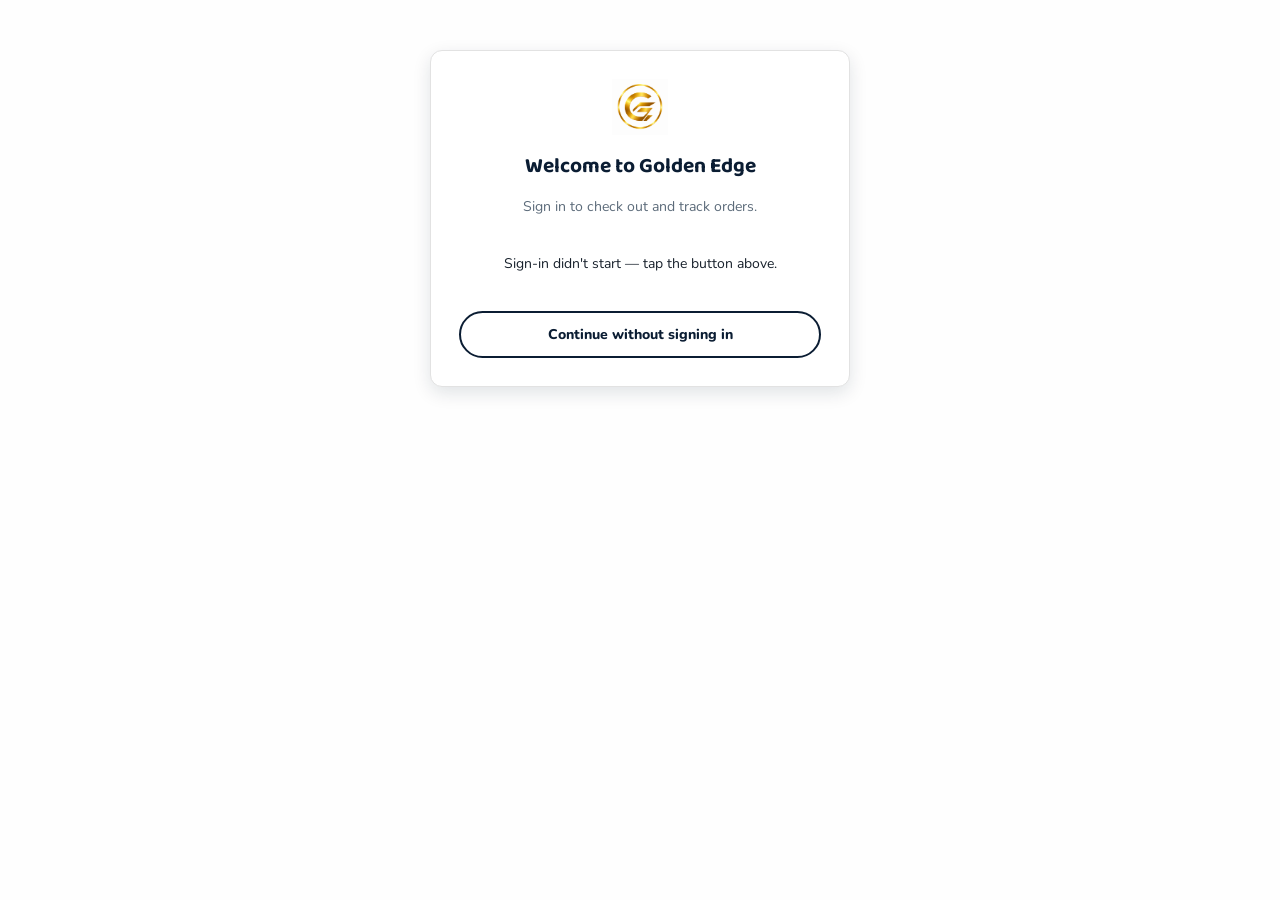
<file: orders.html>
<!DOCTYPE html>
<html lang="en">
<head>
<meta charset="UTF-8">
<meta name="viewport" content="width=device-width, initial-scale=1.0">
<title>My Orders — Golden Edge</title>
<link rel="icon" href="assets/logo.png">
<link rel="stylesheet" href="css/style.css">
</head>
<body>

<div id="splashScreen" class="splash-screen">
  <img src="assets/loading.png" alt="Golden Edge — Fast delivery, easy shopping">
  <div class="splash-spinner"></div>
  <div class="splash-text">Golden Edge</div>
</div>

<div id="site-header"></div>

<main class="orders-wrap">
  <h2 class="section-title">📦 My orders</h2>

  <div id="orders-list"></div>
  <div class="empty-state hidden" id="orders-empty">
    <h3>No orders yet</h3>
    <p>Once you place an order, it will show up here.</p>
    <a href="products.html" class="btn btn-primary mt-24">Start shopping</a>
  </div>
</main>

<footer class="site-footer" id="site-footer"></footer>

<script src="js/config.js"></script>
<script src="js/countries.js"></script>
<script src="js/store.js"></script>
<script src="js/auth.js"></script>
<script src="js/main.js"></script>
<script>
  const user = Auth.requireLogin();

  function orderCard(o) {
    return `
      <div class="order-card">
        <div class="order-head">
          <strong class="mono">${o.id}</strong>
          <span class="status-pill">${o.status.toUpperCase()}</span>
        </div>
        <p class="text-slate" style="font-size:.8rem;margin:4px 0 8px;">${new Date(o.createdAt).toLocaleString()}</p>
        <p style="font-size:.86rem;margin:0 0 8px;">${o.items.map(i => `${i.name}${i.color ? ` (${i.color})` : ""} × ${i.qty}`).join(", ")}</p>
        <p style="font-size:.8rem;color:var(--slate);margin:0 0 12px;">Delivering to: ${o.address}, ${o.city}, ${o.state}${o.country ? `, ${o.country}` : ""}</p>
        <div class="order-line order-line-total" style="border-top:1px dashed var(--border);"><span>Total</span><span class="mono">${formatMoney(o.total)}</span></div>
        <a href="${buildOrderWhatsAppLink(o)}" target="_blank" rel="noopener noreferrer" class="btn btn-outline btn-sm btn-block mt-10">Send details on WhatsApp</a>
      </div>
    `;
  }

  function render() {
    if (!user) return;
    const orders = DB.getOrdersForUser(user.email);
    const list = document.getElementById("orders-list");
    const empty = document.getElementById("orders-empty");
    if (orders.length === 0) {
      list.innerHTML = "";
      empty.classList.remove("hidden");
    } else {
      empty.classList.add("hidden");
      list.innerHTML = orders.map(orderCard).join("");
    }
    const justPaid = new URLSearchParams(window.location.search).get("justPaid");
    if (justPaid) Toast.show("Payment successful! Your order has been placed.");
  }

  render();
</script>
</body>
</html>
</file>
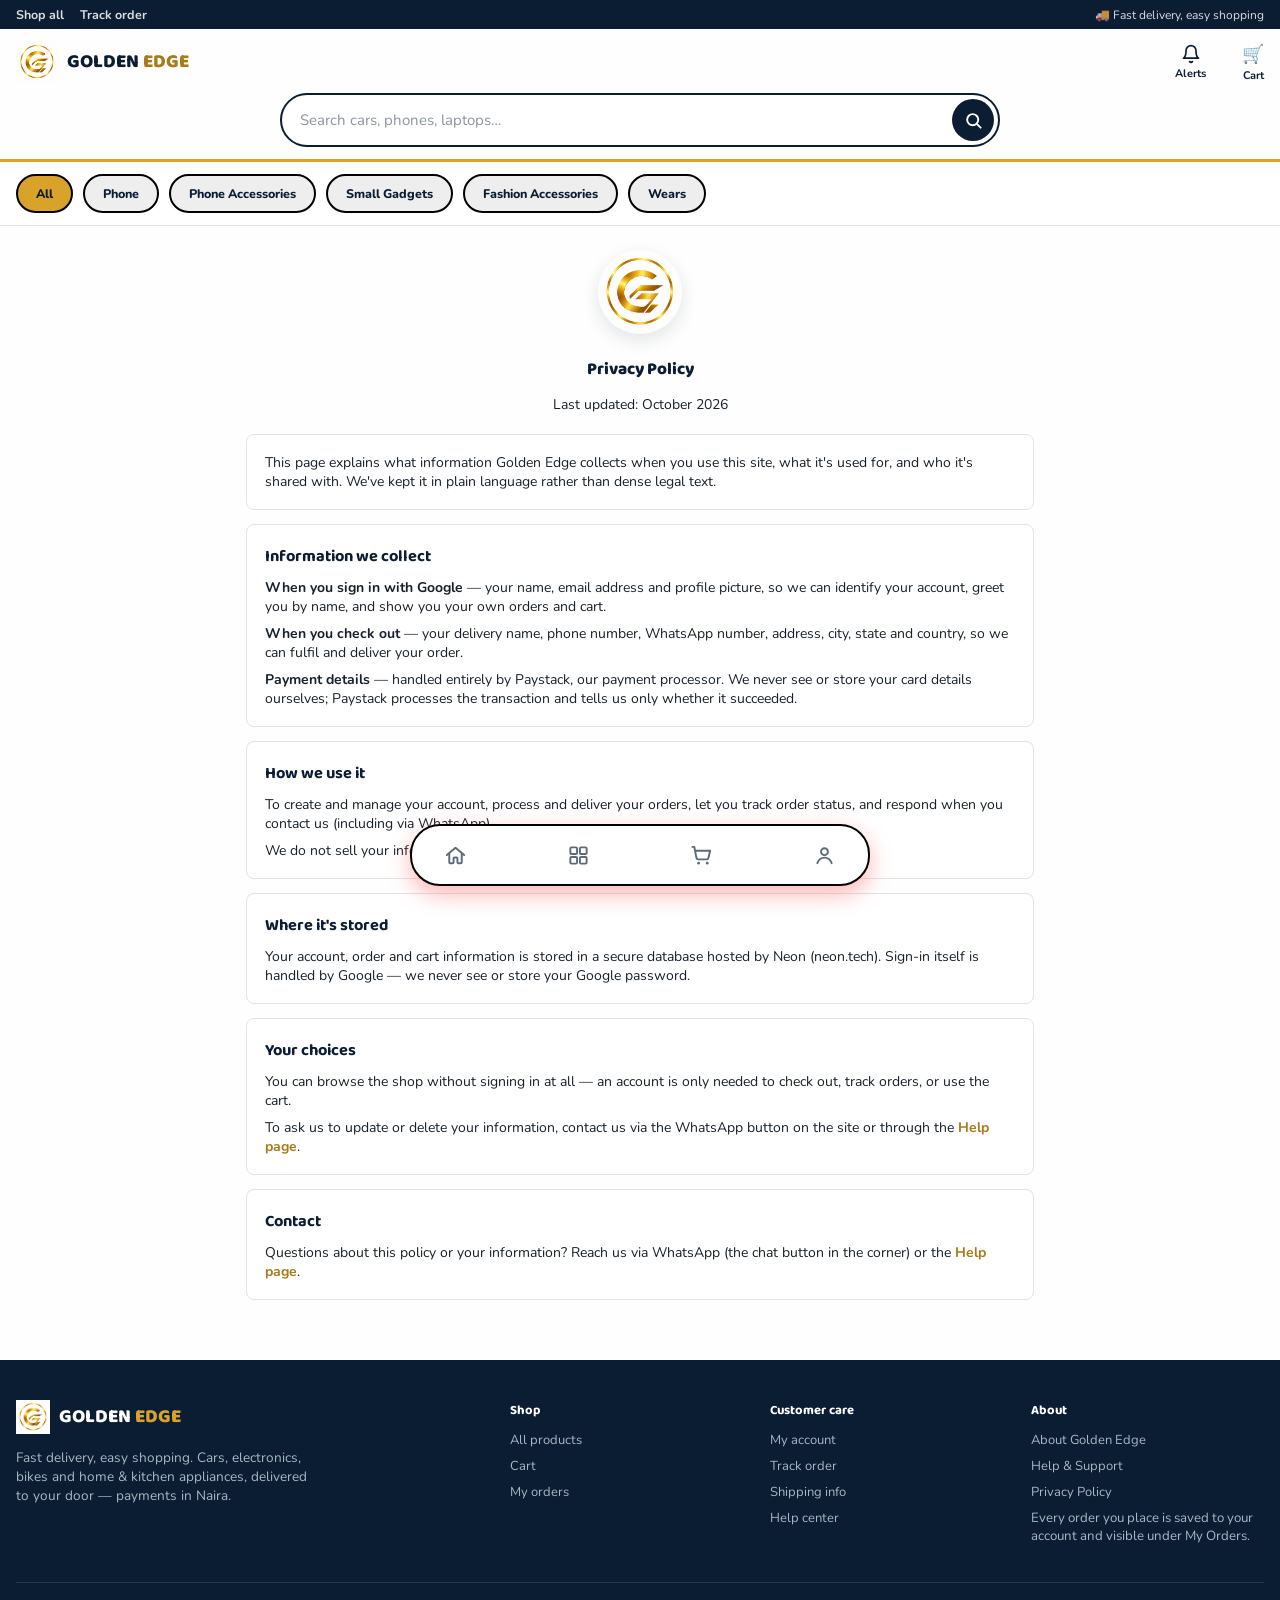
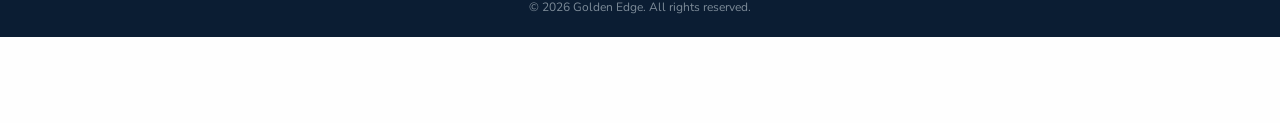
<file: privacy.html>
<!DOCTYPE html>
<html lang="en">
<head>
<meta charset="UTF-8">
<meta name="viewport" content="width=device-width, initial-scale=1.0">
<title>Privacy Policy — Golden Edge</title>
<meta name="description" content="How Golden Edge collects, uses and protects your information.">
<link rel="icon" href="assets/logo.png">
<link rel="stylesheet" href="css/style.css">
</head>
<body>

<div id="splashScreen" class="splash-screen">
  <img src="assets/loading.png" alt="Golden Edge — Fast delivery, easy shopping">
  <div class="splash-spinner"></div>
  <div class="splash-text">Golden Edge</div>
</div>

<div id="site-header"></div>

<main class="orders-wrap">
  <div style="text-align:center;margin-bottom:20px;">
    <img src="assets/logo.png" alt="Golden Edge logo" style="width:84px;height:84px;border-radius:50%;margin:0 auto 10px;box-shadow:var(--shadow);">
    <h2 class="section-title" style="justify-content:center;">Privacy Policy</h2>
    <p style="margin:4px 0 0;color:var(--muted);font-size:14px;">Last updated: October 2026</p>
  </div>

  <div class="order-card">
    <p style="margin:0;">This page explains what information Golden Edge collects when you use this site, what it's used for, and who it's shared with. We've kept it in plain language rather than dense legal text.</p>
  </div>

  <div class="order-card">
    <h3 style="margin:0 0 8px;color:var(--navy);">Information we collect</h3>
    <p style="margin:0 0 8px;"><strong>When you sign in with Google</strong> — your name, email address and profile picture, so we can identify your account, greet you by name, and show you your own orders and cart.</p>
    <p style="margin:0 0 8px;"><strong>When you check out</strong> — your delivery name, phone number, WhatsApp number, address, city, state and country, so we can fulfil and deliver your order.</p>
    <p style="margin:0;"><strong>Payment details</strong> — handled entirely by Paystack, our payment processor. We never see or store your card details ourselves; Paystack processes the transaction and tells us only whether it succeeded.</p>
  </div>

  <div class="order-card">
    <h3 style="margin:0 0 8px;color:var(--navy);">How we use it</h3>
    <p style="margin:0 0 8px;">To create and manage your account, process and deliver your orders, let you track order status, and respond when you contact us (including via WhatsApp).</p>
    <p style="margin:0;">We do not sell your information to anyone, and we do not use it for advertising.</p>
  </div>

  <div class="order-card">
    <h3 style="margin:0 0 8px;color:var(--navy);">Where it's stored</h3>
    <p style="margin:0;">Your account, order and cart information is stored in a secure database hosted by Neon (neon.tech). Sign-in itself is handled by Google — we never see or store your Google password.</p>
  </div>

  <div class="order-card">
    <h3 style="margin:0 0 8px;color:var(--navy);">Your choices</h3>
    <p style="margin:0 0 8px;">You can browse the shop without signing in at all — an account is only needed to check out, track orders, or use the cart.</p>
    <p style="margin:0;">To ask us to update or delete your information, contact us via the WhatsApp button on the site or through the <a href="help.html" style="color:var(--gold-dark);font-weight:700;">Help page</a>.</p>
  </div>

  <div class="order-card">
    <h3 style="margin:0 0 8px;color:var(--navy);">Contact</h3>
    <p style="margin:0;">Questions about this policy or your information? Reach us via WhatsApp (the chat button in the corner) or the <a href="help.html" style="color:var(--gold-dark);font-weight:700;">Help page</a>.</p>
  </div>
</main>

<footer class="site-footer" id="site-footer"></footer>

<script src="js/config.js"></script>
<script src="js/countries.js"></script>
<script src="js/store.js"></script>
<script src="js/auth.js"></script>
<script src="js/main.js"></script>
</body>
</html>
</file>
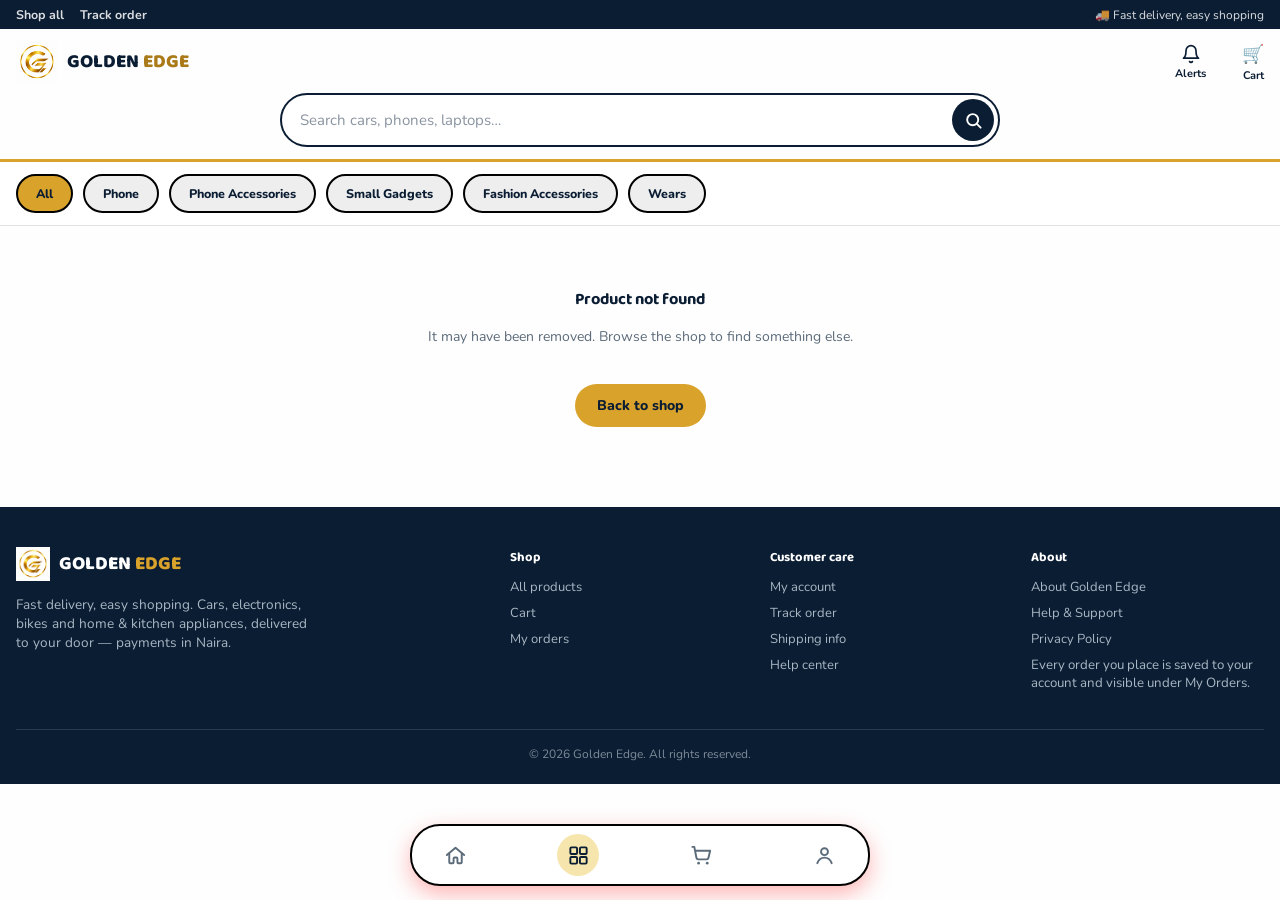
<file: product.html>
<!DOCTYPE html>
<html lang="en">
<head>
<meta charset="UTF-8">
<meta name="viewport" content="width=device-width, initial-scale=1.0">
<title>Product — Golden Edge</title>
<link rel="icon" href="assets/logo.png">
<link rel="stylesheet" href="css/style.css">
<style>
  .product-detail-wrap{max-width:var(--maxw); margin:20px auto 60px; padding:0 16px; display:grid; grid-template-columns:1fr; gap:28px;}
  @media (min-width:820px){.product-detail-wrap{grid-template-columns:1fr 1fr;}}
  .breadcrumb{max-width:var(--maxw); margin:16px auto 0; padding:0 16px; font-size:12.5px; color:var(--slate);}
  .breadcrumb a{color:var(--navy); font-weight:700;}
  .gallery-main{background:#fff; border:1px solid var(--border); border-radius:var(--radius); aspect-ratio:1/1; overflow:hidden; margin-bottom:10px;}
  .gallery-main img{width:100%; height:100%; object-fit:cover;}
  .gallery-thumbs{display:flex; gap:8px;}
  .gallery-thumbs button{
    width:64px; height:64px; padding:0; border-radius:6px; overflow:hidden; border:2px solid transparent; background:#fff; flex-shrink:0;
  }
  .gallery-thumbs button.active{border-color:var(--gold);}
  .gallery-thumbs img{width:100%; height:100%; object-fit:cover;}
  .pd-panel{background:#fff; border:1px solid var(--border); border-radius:var(--radius); padding:22px;}
  .pd-cat{font-size:11px; letter-spacing:.06em; text-transform:uppercase; color:var(--gold-dark); font-weight:800;}
  .pd-name{font-size:22px; margin:6px 0 10px;}
  .pd-price{font-family:'JetBrains Mono'; font-weight:700; color:var(--navy); font-size:24px; margin-bottom:10px;}
  .pd-availability{font-size:13px; font-weight:700; margin-bottom:16px;}
  .pd-availability.in-stock{color:var(--green);}
  .pd-availability.low-stock{color:var(--danger);}
  .pd-section-label{font-size:12.5px; font-weight:800; color:var(--navy); margin:16px 0 8px;}
  .color-swatches{display:flex; gap:10px; flex-wrap:wrap;}
  .color-swatch{
    display:flex; flex-direction:column; align-items:center; gap:5px; background:none; border:none; font-size:11px; color:var(--slate);
  }
  .color-swatch .dot{width:32px; height:32px; border-radius:50%; border:2px solid var(--border); box-shadow:0 0 0 2px transparent;}
  .color-swatch.active .dot{box-shadow:0 0 0 2px var(--gold);}
  .color-swatch.active{color:var(--navy); font-weight:800;}
  .qty-stepper{display:flex; align-items:center; gap:0; border:1px solid var(--border); border-radius:8px; width:fit-content;}
  .qty-stepper button{background:var(--gold-light); border:none; width:36px; height:36px; font-size:16px; font-weight:800; color:var(--navy);}
  .qty-stepper input{width:50px; border:none; text-align:center; font-size:14px; font-weight:700;}
  .pd-actions{display:flex; gap:12px; margin-top:20px; flex-wrap:wrap;}
  .pd-actions .btn{flex:1; min-width:160px;}
  .pd-desc{margin-top:24px; font-size:13.5px; line-height:1.6; color:#333;}
</style>
</head>
<body>

<div id="splashScreen" class="splash-screen">
  <img src="assets/loading.png" alt="Golden Edge — Fast delivery, easy shopping">
  <div class="splash-spinner"></div>
  <div class="splash-text">Golden Edge</div>
</div>

<div id="site-header"></div>

<nav class="breadcrumb">
  <a href="index.html">Home</a> &rsaquo;
  <a href="products.html" id="crumb-category">Shop</a> &rsaquo;
  <span id="crumb-name">Product</span>
</nav>

<main class="product-detail-wrap" id="product-detail-wrap">
  <!-- filled in by script -->
</main>

<div class="empty-state hidden" id="not-found">
  <h3>Product not found</h3>
  <p>It may have been removed. Browse the shop to find something else.</p>
  <a href="products.html" class="btn btn-primary mt-24">Back to shop</a>
</div>

<footer class="site-footer" id="site-footer"></footer>

<script src="js/config.js"></script>
<script src="js/countries.js"></script>
<script src="js/store.js"></script>
<script src="js/auth.js"></script>
<script src="js/main.js"></script>
<script>
  const productId = new URLSearchParams(window.location.search).get("id");
  const product = productId ? DB.getProduct(productId) : null;
  let selectedColor = null;
  let selectedQty = 1;

  function render() {
    if (!product) {
      document.getElementById("product-detail-wrap").remove();
      document.getElementById("not-found").classList.remove("hidden");
      document.querySelector(".breadcrumb").remove();
      return;
    }

    document.title = `${product.name} — Golden Edge`;
    document.getElementById("crumb-category").textContent = product.category;
    document.getElementById("crumb-category").href = `products.html?category=${encodeURIComponent(product.category)}`;
    document.getElementById("crumb-name").textContent = product.name;

    const images = getProductImages(product);
    const colors = getProductColors(product);
    selectedColor = colors.length ? colors[0].name : null;
    const availability = getAvailability(product);

    document.getElementById("product-detail-wrap").innerHTML = `
      <div>
        <div class="gallery-main">
          ${isVideoSrc(images[0])
            ? `<video id="gallery-main-video" src="${images[0]}" controls style="width:100%;height:100%;object-fit:cover;"></video>`
            : `<img id="gallery-main-img" src="${images[0]}" alt="${product.name}">`}
        </div>
        ${images.length > 1 ? `
          <div class="gallery-thumbs" id="gallery-thumbs">
            ${images.map((img, i) => `
              <button data-src="${img}" data-video="${isVideoSrc(img)}" class="${i === 0 ? "active" : ""}">
                ${isVideoSrc(img)
                  ? `<video src="${img}" muted style="width:100%;height:100%;object-fit:cover;"></video>`
                  : `<img src="${img}" alt="${product.name} view ${i + 1}">`}
              </button>
            `).join("")}
          </div>
        ` : ""}
      </div>

      <div class="pd-panel">
        <span class="pd-cat">${product.category}</span>
        ${product.badge ? `<span class="product-badge" style="position:static;display:inline-block;margin-left:8px;">${product.badge}</span>` : ""}
        <h1 class="pd-name">${product.name}</h1>
        <div class="pd-price mono">${formatMoney(product.price)}</div>
        <div class="pd-availability ${availability.low ? "low-stock" : "in-stock"}">${availability.text}</div>
        <div class="text-slate" style="font-size:13px;margin-bottom:16px;">🚚 ${(() => {
          const shopper = Auth.currentUser();
          const fee = DB.getShippingFee(shopper && shopper.country);
          return fee === 0
            ? "<strong style='color:var(--green);'>Free shipping</strong>"
            : `Shipping: <strong class="mono" style="color:var(--navy);">${formatMoney(fee)}</strong> at checkout${shopper && shopper.country ? "" : " (based on your country)"}`;
        })()}</div>

        ${colors.length ? `
          <div class="pd-section-label">Color: <span id="selected-color-label">${colors[0].name}</span></div>
          <div class="color-swatches" id="color-swatches">
            ${colors.map((c, i) => `
              <button class="color-swatch ${i === 0 ? "active" : ""}" data-name="${c.name}">
                <span class="dot" style="background:${c.hex};"></span>
                ${c.name}
              </button>
            `).join("")}
          </div>
        ` : ""}

        <div class="pd-section-label">Quantity</div>
        <div class="qty-stepper">
          <button type="button" id="qty-minus">&minus;</button>
          <input type="number" id="qty-input" value="1" min="1" max="${product.stock || 1}">
          <button type="button" id="qty-plus">&plus;</button>
        </div>

        <div class="pd-actions">
          <button class="btn btn-dark" id="add-to-cart-btn" ${product.stock === 0 ? "disabled" : ""}>Add to cart</button>
          <button class="btn btn-primary" id="order-now-btn" ${product.stock === 0 ? "disabled" : ""}>Order now</button>
        </div>

        <p class="pd-desc">${product.desc}</p>
      </div>
    `;

    wireInteractions();
  }

  function wireInteractions() {
    const thumbs = document.querySelectorAll("#gallery-thumbs button");
    thumbs.forEach(btn => {
      btn.addEventListener("click", () => {
        const galleryMain = document.querySelector(".gallery-main");
        const isVideo = btn.dataset.video === "true";
        galleryMain.innerHTML = isVideo
          ? `<video id="gallery-main-video" src="${btn.dataset.src}" controls style="width:100%;height:100%;object-fit:cover;"></video>`
          : `<img id="gallery-main-img" src="${btn.dataset.src}" alt="${product.name}">`;
        thumbs.forEach(b => b.classList.remove("active"));
        btn.classList.add("active");
      });
    });

    const swatches = document.querySelectorAll("#color-swatches .color-swatch");
    swatches.forEach(btn => {
      btn.addEventListener("click", () => {
        selectedColor = btn.dataset.name;
        swatches.forEach(b => b.classList.remove("active"));
        btn.classList.add("active");
        document.getElementById("selected-color-label").textContent = selectedColor;
      });
    });

    const qtyInput = document.getElementById("qty-input");
    document.getElementById("qty-minus").addEventListener("click", () => {
      qtyInput.value = Math.max(1, (parseInt(qtyInput.value, 10) || 1) - 1);
    });
    document.getElementById("qty-plus").addEventListener("click", () => {
      const max = product.stock || 1;
      qtyInput.value = Math.min(max, (parseInt(qtyInput.value, 10) || 1) + 1);
    });

    document.getElementById("add-to-cart-btn").addEventListener("click", () => {
      const qty = Math.max(1, parseInt(qtyInput.value, 10) || 1);
      DB.addToCart(product.id, qty, selectedColor);
      refreshCartCount();
      Toast.show("Added to cart");
    });

    document.getElementById("order-now-btn").addEventListener("click", () => {
      const qty = Math.max(1, parseInt(qtyInput.value, 10) || 1);
      DB.addToCart(product.id, qty, selectedColor);
      window.location.href = "checkout.html";
    });
  }

  render();
</script>
</body>
</html>
</file>
<file: css/style.css>
/* ============================================================
   GOLDEN EDGE — Design System (marketplace template)
   Structure mirrors a classic marketplace layout: dark utility
   bar → header with search → scrollable category rail → flash
   banner → coupon strip → white product cards on a tinted page.
   Palette: --navy (dark bar / text), --gold / --gold-dark (CTAs,
   prices, active states), --cream (page + header background —
   sampled straight from the white background of the Golden Edge
   logo, so the logo blends into the page instead of sitting in
   its own box).
   Fonts: Baloo 2 (brand/headings) + Nunito (body).
   ============================================================ */

@import url('https://fonts.googleapis.com/css2?family=Baloo+2:wght@600;700;800&family=Nunito:wght@400;500;600;700;800&family=JetBrains+Mono:wght@600;700&display=swap');

:root{
  --navy: #0b1d33;
  --navy-2: #122a48;
  --gold: #d9a22b;
  --gold-dark: #a97a17;
  --gold-light: #f6e6ae;
  --cream: #fefefe;
  --butter: #eeeeee;
  --card-bg: #ffffff;
  --border: #e2e2e2;
  --ink: #17202b;
  --slate: #5c6b7a;
  --green: #2f9e58;
  --danger: #c0392b;
  --radius: 8px;
  --maxw: 1280px;
  --shadow: 0 6px 18px rgba(11,29,51,0.12);
}

*{box-sizing:border-box;}
html{width:100%; overflow-x:hidden;}
html,body{margin:0;padding:0;}
body{
  font-family:'Nunito', Arial, sans-serif;
  background:var(--cream);
  color:var(--ink);
  font-size:14px;
  width:100%;
  max-width:100vw;
  overflow-x:hidden;
  -webkit-font-smoothing:antialiased;
}
a{text-decoration:none; color:inherit;}
button{font-family:inherit; cursor:pointer;}
img{max-width:100%; display:block;}
input,select,textarea{font-family:inherit;}

.brand-font{font-family:'Baloo 2', sans-serif;}
h1,h2,h3,h4{font-family:'Baloo 2', sans-serif; color:var(--navy); margin:0 0 .4em;}
.mono{font-family:'JetBrains Mono', monospace;}
.wrap{max-width:var(--maxw); margin:0 auto; padding:0 16px;}
:focus-visible{outline:3px solid var(--gold); outline-offset:2px;}

@media (prefers-reduced-motion: reduce){
  *{animation-duration:.001ms !important; animation-iteration-count:1 !important; transition-duration:.001ms !important;}
}

/* ---------- Splash / loading screen ---------- */
.splash-screen{
  position:fixed; inset:0; z-index:9999;
  background:var(--cream);
  display:flex; flex-direction:column; align-items:center; justify-content:center; gap:16px;
  transition:opacity .45s ease, visibility .45s ease;
}
.splash-screen.splash-hide{opacity:0; visibility:hidden; pointer-events:none;}
.splash-screen img{width:min(60vw,220px); animation:splash-pulse 1.4s ease-in-out infinite;}
.splash-spinner{
  width:34px; height:34px; border:4px solid var(--gold-light);
  border-top-color:var(--navy); border-radius:50%;
  animation:splash-spin .8s linear infinite;
}
.splash-text{font-family:'Baloo 2'; font-weight:700; color:var(--navy); font-size:15px; letter-spacing:.02em;}
@keyframes splash-pulse{0%,100%{transform:scale(1);}50%{transform:scale(1.07);}}
@keyframes splash-spin{to{transform:rotate(360deg);}}

/* ---------- Utility bar ---------- */
.util-bar{background:var(--navy); color:#fff; font-size:12px; padding:6px 0;}
.util-bar .wrap{display:flex; justify-content:space-between; align-items:center; gap:10px; flex-wrap:wrap;}
.util-bar a{opacity:.85;}
.util-bar a:hover{opacity:1; text-decoration:underline;}
.util-links{display:flex; gap:16px; flex-wrap:wrap;}

/* ---------- Header (two rows: logo+actions, then search) ---------- */
.site-header{background:var(--cream); border-bottom:3px solid var(--gold); position:sticky; top:0; z-index:500;}
.site-header .wrap{padding:12px 16px;}
.header-row1{display:flex; align-items:center; justify-content:space-between; gap:20px;}
.header-row2{margin-top:10px;}
.logo-mark{display:flex; align-items:center; gap:9px; flex-shrink:0;}
.logo-mark img{height:42px; width:auto;}
.logo-mark span{font-size:19px; font-weight:800; color:var(--navy); white-space:nowrap;}
.logo-mark span em{font-style:normal; color:var(--gold-dark);}

.search-bar{
  display:flex; align-items:center; border:2px solid var(--navy); border-radius:30px;
  max-width:720px; margin:0 auto; background:#fff; padding:4px;
}
.search-bar input{flex:1; border:none; outline:none; padding:8px 14px; font-size:15px; background:transparent; min-width:0; color:var(--ink);}
.search-bar input::placeholder{color:#8a94a0;}
.search-bar button{
  background:var(--navy); color:#fff; border:none; flex-shrink:0;
  width:42px; height:42px; border-radius:50%; display:flex; align-items:center; justify-content:center;
}
.search-bar button svg{width:19px; height:19px;}
.search-bar button:hover{background:var(--navy-2);}

.header-actions{display:flex; align-items:center; gap:18px; flex-shrink:0;}
.header-actions a{display:flex; flex-direction:column; align-items:center; font-size:11px; font-weight:700; gap:2px; color:var(--navy);}
.cart-icon-wrap{position:relative;}
.cart-badge{
  position:absolute; top:-6px; right:-10px; background:var(--gold-dark); color:#fff;
  font-size:10px; font-weight:800; width:18px; height:18px; border-radius:50%;
  display:flex; align-items:center; justify-content:center;
}
.account-chip{display:flex; align-items:center; gap:6px; font-size:11px; font-weight:700; color:var(--navy);}
.avatar-circle{
  width:24px; height:24px; border-radius:50%; background:var(--navy); color:#fff;
  display:flex; align-items:center; justify-content:center; font-size:12px; font-weight:800;
  font-family:'Baloo 2'; flex-shrink:0;
}
.header-avatar-link{display:flex; flex-direction:column; align-items:center; gap:2px;}
.header-avatar-link .avatar-circle{
  width:34px; height:34px; font-size:15px; border:2px solid var(--gold); overflow:hidden;
}
.mobile-toggle{display:none; background:none; border:none; color:var(--navy); font-size:1.3rem;}

/* ---------- Category rail ---------- */
.category-rail{background:#fff; border-bottom:1px solid var(--border);}
.category-rail .wrap{padding:12px 16px; display:flex; gap:10px; overflow-x:auto; scrollbar-width:none;}
.category-rail .wrap::-webkit-scrollbar{display:none;}
.category-rail button{
  background:var(--butter); border:2px solid #000; border-radius:22px;
  display:flex; align-items:center; padding:9px 18px;
  font-size:12.5px; font-weight:800; color:var(--navy); white-space:nowrap; flex-shrink:0;
}
.category-rail button.active{background:var(--gold);}

/* ---------- Flash banner ---------- */
.flash-banner{
  background:linear-gradient(90deg,var(--navy) 0%, var(--navy-2) 100%);
  color:#fff; margin:14px auto 0; max-width:var(--maxw); border-radius:var(--radius);
  padding:14px 20px; display:flex; align-items:center; justify-content:space-between; flex-wrap:wrap; gap:10px;
}
.flash-banner .title{display:flex; align-items:center; gap:10px; font-weight:800; font-size:17px; font-family:'Baloo 2';}
.flash-banner .timer{display:flex; gap:6px; align-items:center; font-weight:700; font-size:13px;}
.flash-banner .timer .box{background:rgba(240,194,64,0.25); color:var(--gold-light); border-radius:4px; padding:3px 8px; font-variant-numeric:tabular-nums;}

/* ---------- Coupon strip ---------- */
.coupon-strip{max-width:var(--maxw); margin:14px auto 0; padding:0 16px; display:flex; gap:10px; overflow-x:auto;}
.coupon-chip{
  background:var(--gold-light); border:1px dashed var(--gold-dark); color:var(--navy);
  font-weight:800; font-size:12px; padding:8px 14px; border-radius:6px; white-space:nowrap;
}

/* ---------- Product grid ---------- */
.grid-wrap{max-width:var(--maxw); margin:18px auto 60px; padding:0 16px;}
.section-title{font-weight:800; font-size:17px; margin:22px 0 12px; display:flex; align-items:center; gap:8px; color:var(--navy);}
.product-grid{display:grid; grid-template-columns:repeat(2,1fr); gap:10px;}
@media (min-width:560px){.product-grid{grid-template-columns:repeat(3,1fr);}}
@media (min-width:800px){.product-grid{grid-template-columns:repeat(4,1fr);}}
@media (min-width:1080px){.product-grid{grid-template-columns:repeat(5,1fr);}}

.product-card{
  background:var(--card-bg); border:1px solid var(--border); border-radius:var(--radius);
  overflow:hidden; display:flex; flex-direction:column; transition:box-shadow .15s ease, transform .15s ease;
}
.product-card:hover{box-shadow:var(--shadow); transform:translateY(-2px);}
.product-thumb{aspect-ratio:1/1; position:relative; overflow:hidden; background:var(--gold-light);}
.product-thumb img, .product-thumb video{width:100%; height:100%; object-fit:cover;}
.product-badge{
  position:absolute; top:6px; left:6px; background:var(--navy); color:#fff;
  font-size:10px; font-weight:800; padding:2px 7px; border-radius:4px;
}
.stock-badge-low{
  position:absolute; bottom:0; left:0; right:0; background:var(--danger); color:#fff;
  font-size:11px; font-weight:800; text-align:center; padding:3px 0;
}
.product-body{padding:10px 12px 12px; display:flex; flex-direction:column; gap:5px; flex:1;}
.product-cat{font-size:10.5px; letter-spacing:.05em; text-transform:uppercase; color:var(--gold-dark); font-weight:800;}
.product-name{font-size:13.5px; font-weight:700; color:var(--ink); line-height:1.3; margin:0;
  display:-webkit-box; -webkit-line-clamp:2; -webkit-box-orient:vertical; overflow:hidden;}
.product-price{font-family:'JetBrains Mono'; font-weight:700; color:var(--navy); font-size:15px; margin-top:auto;}
.add-btn{
  margin-top:6px; width:100%; background:var(--gold); color:var(--navy); border:none; border-radius:20px;
  padding:8px; font-weight:800; font-size:12.5px;
}
.add-btn:hover{background:var(--gold-dark); color:#fff;}
.add-btn[disabled]{opacity:.5; cursor:not-allowed;}

/* ---------- Buttons (shared) ---------- */
.btn{display:inline-flex; align-items:center; justify-content:center; gap:8px; border:none; border-radius:24px;
  padding:12px 22px; font-weight:800; font-size:.88rem; transition:transform .12s ease, filter .12s ease;}
.btn:active{transform:translateY(1px);}
.btn-primary{background:var(--gold); color:var(--navy);}
.btn-primary:hover{background:var(--gold-dark); color:#fff;}
.btn-dark{background:var(--navy); color:#fff;}
.btn-dark:hover{background:var(--navy-2);}
.btn-outline{background:#fff; border:2px solid var(--navy); color:var(--navy);}
.btn-outline:hover{background:var(--navy); color:#fff;}
.btn-danger{background:var(--danger); color:#fff;}
.btn-sm{padding:7px 14px; font-size:.76rem;}
.btn-block{width:100%;}
.btn[disabled]{opacity:.5; cursor:not-allowed;}

/* ---------- Forms ---------- */
.form-field{margin-bottom:16px;}
.form-field label{display:block; font-size:12.5px; font-weight:700; margin-bottom:5px; color:var(--navy);}
.form-field input,.form-field select,.form-field textarea{
  width:100%; padding:10px 12px; border:1px solid var(--border); border-radius:6px; font-size:14px; background:#fff; color:var(--ink);}
.form-field input:focus,.form-field select:focus,.form-field textarea:focus{border-color:var(--gold);}
.form-hint{font-size:.76rem; color:var(--slate); margin-top:4px;}
.form-row{display:grid; grid-template-columns:1fr 1fr; gap:14px;}
@media (max-width:600px){.form-row{grid-template-columns:1fr;}}

/* ---------- Panels (auth, checkout, admin lock) ---------- */
.panel{background:#fff; border-radius:12px; border:1px solid var(--border); box-shadow:var(--shadow); padding:28px; max-width:420px; margin:50px auto;}
.panel h2{margin-bottom:6px;}
.panel .sub{color:var(--slate); margin-bottom:20px; font-size:.88rem;}
.divider{display:flex; align-items:center; gap:10px; color:var(--slate); font-size:12px; margin:16px 0;}
.divider::before,.divider::after{content:""; flex:1; height:1px; background:var(--border);}

/* ---------- Checkout layout ---------- */
.checkout-wrap{max-width:960px; width:100%; margin:24px auto 60px; padding:0 16px; display:grid; grid-template-columns:1fr; gap:20px;}
@media (min-width:800px){.checkout-wrap{grid-template-columns:1.3fr 1fr;}}
.checkout-panel{background:#fff; border:1px solid var(--border); border-radius:var(--radius); padding:20px; width:100%; min-width:0; overflow-wrap:break-word;}
.checkout-panel h3{margin-top:0; font-size:16px;}
.order-line{display:flex; justify-content:space-between; font-size:13.5px; margin-bottom:8px;}
.order-line .name{color:#555;}
.order-line-total{font-weight:800; font-size:17px; color:var(--navy); border-top:1px dashed var(--border); margin-top:6px; padding-top:12px;}

/* ---------- Cart ---------- */
.cart-line{display:flex; flex-direction:column; gap:10px; padding:14px 0; border-bottom:1px solid var(--border);}
.cart-line-top{display:flex; align-items:flex-start; gap:12px; min-width:0;}
.cart-line-top img{width:64px; height:64px; object-fit:cover; border-radius:6px; flex-shrink:0;}
.cart-line-info{flex:1 1 auto; min-width:0;}
.cart-line-info .name{font-weight:700; overflow-wrap:break-word; word-break:break-word;}
.cart-line-actions{display:flex; align-items:center; justify-content:space-between; gap:10px;}
.qty-input{width:56px; padding:6px; text-align:center; border:1px solid var(--border); border-radius:6px;}

/* ---------- Table (admin / orders) ---------- */
.table-wrap{overflow-x:auto; border:1px solid var(--border); border-radius:var(--radius); background:#fff;}
table{width:100%; border-collapse:collapse; font-size:.85rem;}
th,td{padding:11px 13px; text-align:left; border-bottom:1px solid var(--border); white-space:nowrap;}
th{background:var(--gold-light); color:var(--navy); font-family:'Baloo 2'; text-transform:uppercase; font-size:.7rem; letter-spacing:.05em;}
tr:last-child td{border-bottom:none;}
.badge{padding:3px 10px; border-radius:20px; font-size:.7rem; font-weight:800; font-family:'JetBrains Mono';}
.badge-pending{background:#fdf1d6; color:#946200;}
.badge-paid{background:#e1f5e8; color:var(--green);}
.badge-shipped{background:#e2ecfb; color:#2354a6;}
.badge-cancelled{background:#fbe4e1; color:var(--danger);}
.status-pill{background:var(--gold-light); color:var(--gold-dark); font-weight:800; font-size:11px; padding:3px 10px; border-radius:20px;}

/* ---------- Admin (tab layout, mirrors the reference dashboard) ---------- */
.admin-wrap{max-width:var(--maxw); margin:24px auto 60px; padding:0 16px;}
.admin-tabs{display:flex; gap:6px; border-bottom:2px solid var(--border); margin-bottom:20px; overflow-x:auto;}
.admin-tabs button{
  background:none; border:none; padding:11px 18px; font-weight:800; font-size:13.5px; color:var(--slate);
  border-bottom:3px solid transparent; margin-bottom:-2px; white-space:nowrap; font-family:'Baloo 2';
}
.admin-tabs button.active{color:var(--navy); border-bottom-color:var(--gold);}
.admin-panel{display:none;}
.admin-panel.active{display:block;}
.admin-header{display:flex; align-items:flex-end; justify-content:space-between; gap:16px; flex-wrap:wrap; margin-bottom:16px;}
.stat-cards{display:grid; grid-template-columns:repeat(auto-fit,minmax(170px,1fr)); gap:14px; margin-bottom:26px;}
.stat-card{background:#fff; border:1px solid var(--border); border-radius:var(--radius); padding:16px 18px;}
.stat-card .num{font-family:'JetBrains Mono'; font-size:1.5rem; font-weight:700; color:var(--navy);}
.stat-card .label{font-size:.75rem; color:var(--slate); text-transform:uppercase; letter-spacing:.05em;}

/* ---------- Order cards (My Orders page) ---------- */
.orders-wrap{max-width:820px; margin:24px auto 60px; padding:0 16px;}
.order-card{background:#fff; border:1px solid var(--border); border-radius:var(--radius); padding:18px; margin-bottom:14px;}
.order-head{display:flex; justify-content:space-between; align-items:center; gap:10px; flex-wrap:wrap; margin-bottom:10px; font-size:13px;}

/* ---------- Empty state ---------- */
.empty-state{text-align:center; padding:60px 20px; color:var(--slate);}
.empty-state h3{color:var(--navy);}

/* ---------- Footer ---------- */
footer.site-footer{background:var(--navy); color:#c7d2de; padding:40px 0 22px; margin-top:20px;}
footer.site-footer .cols{display:grid; grid-template-columns:2fr 1fr 1fr 1fr; gap:28px; margin-bottom:24px;}
footer.site-footer h4{color:#fff; font-size:13px; font-family:'Baloo 2'; margin-bottom:10px;}
footer.site-footer a{display:block; color:#a9b7c4; font-size:13px; margin-bottom:8px;}
footer.site-footer a:hover{color:var(--gold);}
.footer-bottom{border-top:1px solid rgba(255,255,255,0.12); padding-top:16px; font-size:12px; color:#7d8b98; text-align:center; max-width:var(--maxw); margin:0 auto;}
@media (max-width:700px){footer.site-footer .cols{grid-template-columns:1fr 1fr; padding:0 16px;} footer.site-footer .cols > div:first-child{grid-column:1/-1;}}

/* ---------- Toast ---------- */
#toast{
  position:fixed; bottom:24px; left:50%; transform:translate(-50%,20px);
  background:var(--navy); color:#feeca1; padding:13px 22px; border-radius:8px; font-size:.86rem;
  box-shadow:0 8px 24px rgba(0,0,0,0.25); z-index:2000; opacity:0; pointer-events:none;
  transition:opacity .25s ease, transform .25s ease; border-left:4px solid var(--gold);
}
#toast.show{opacity:1; transform:translate(-50%,0); pointer-events:auto;}

/* ---------- Processing overlay ---------- */
.processing-overlay{position:fixed; inset:0; background:rgba(254,236,161,.92); z-index:2000; display:none; align-items:center; justify-content:center; flex-direction:column; gap:14px;}
.processing-overlay.show{display:flex;}

/* ---------- WhatsApp floating button ---------- */
/* Sits above the bottom nav bar (which is ~78px tall) so the two never overlap. */
.whatsapp-float{
  position:fixed; bottom:92px; right:18px; z-index:1500;
  width:52px; height:52px; border-radius:50%; background:#25D366;
  display:flex; align-items:center; justify-content:center;
  box-shadow:0 6px 18px rgba(0,0,0,0.25);
}
.whatsapp-float svg{width:28px; height:28px;}
.whatsapp-float:hover{filter:brightness(1.05); transform:translateY(-2px);}

/* ---------- Bottom nav bar (Home / Category / Cart / Account — icons only) ---------- */
body{padding-bottom:86px;}
.bottom-nav{
  position:fixed; left:50%; bottom:14px; transform:translateX(-50%); z-index:1400;
  background:#fff; border-radius:30px; border:2px solid #000;
  box-shadow:0 8px 22px rgba(255,90,90,0.45);
  display:flex; align-items:center; justify-content:space-between; padding:8px 22px;
  width:calc(100% - 20px); max-width:460px;
}
.bottom-nav a{
  display:flex; align-items:center; justify-content:center; color:var(--slate); flex-shrink:0;
}
/* The tap target is the full <a>, but the highlight background is sized
   to the icon alone (via .bn-icon), so it never stretches beyond it. */
.bottom-nav a.active .bn-icon{background:var(--gold-light); color:var(--navy);}
.bottom-nav .bn-icon{
  position:relative; width:42px; height:42px; border-radius:50%;
  display:flex; align-items:center; justify-content:center; color:inherit;
}
.bottom-nav .bn-icon svg{width:23px; height:23px;}
.bottom-nav .bn-icon .avatar-circle{width:24px; height:24px; font-size:12px;}
.bn-badge{
  position:absolute; top:2px; right:2px; background:var(--gold-dark); color:#fff;
  font-size:9px; font-weight:800; width:15px; height:15px; border-radius:50%;
  display:flex; align-items:center; justify-content:center;
}

/* ---------- Utility ---------- */
.center{text-align:center;}
.flex{display:flex; align-items:center;}
.gap-8{gap:8px;} .gap-14{gap:14px;}
.mt-24{margin-top:24px;} .mb-24{margin-bottom:24px;} .mt-10{margin-top:10px;}
.text-slate{color:var(--slate);}
.hidden{display:none !important;}

@media (max-width:900px){
  .search-bar{max-width:none;}
}

/* "Goods price will be updated in" bar (cart + checkout headers) */
.price-timer{display:flex; flex-wrap:wrap; align-items:center; gap:8px; background:var(--navy); color:#fff; border-radius:12px; padding:10px 14px; margin:0 0 16px; font-weight:700; font-size:13px;}
.price-timer .timer{display:flex; gap:6px; align-items:center;}
.price-timer .timer .box{background:rgba(240,194,64,0.25); color:var(--gold-light); border-radius:4px; padding:3px 8px; font-variant-numeric:tabular-nums;}
</file>
